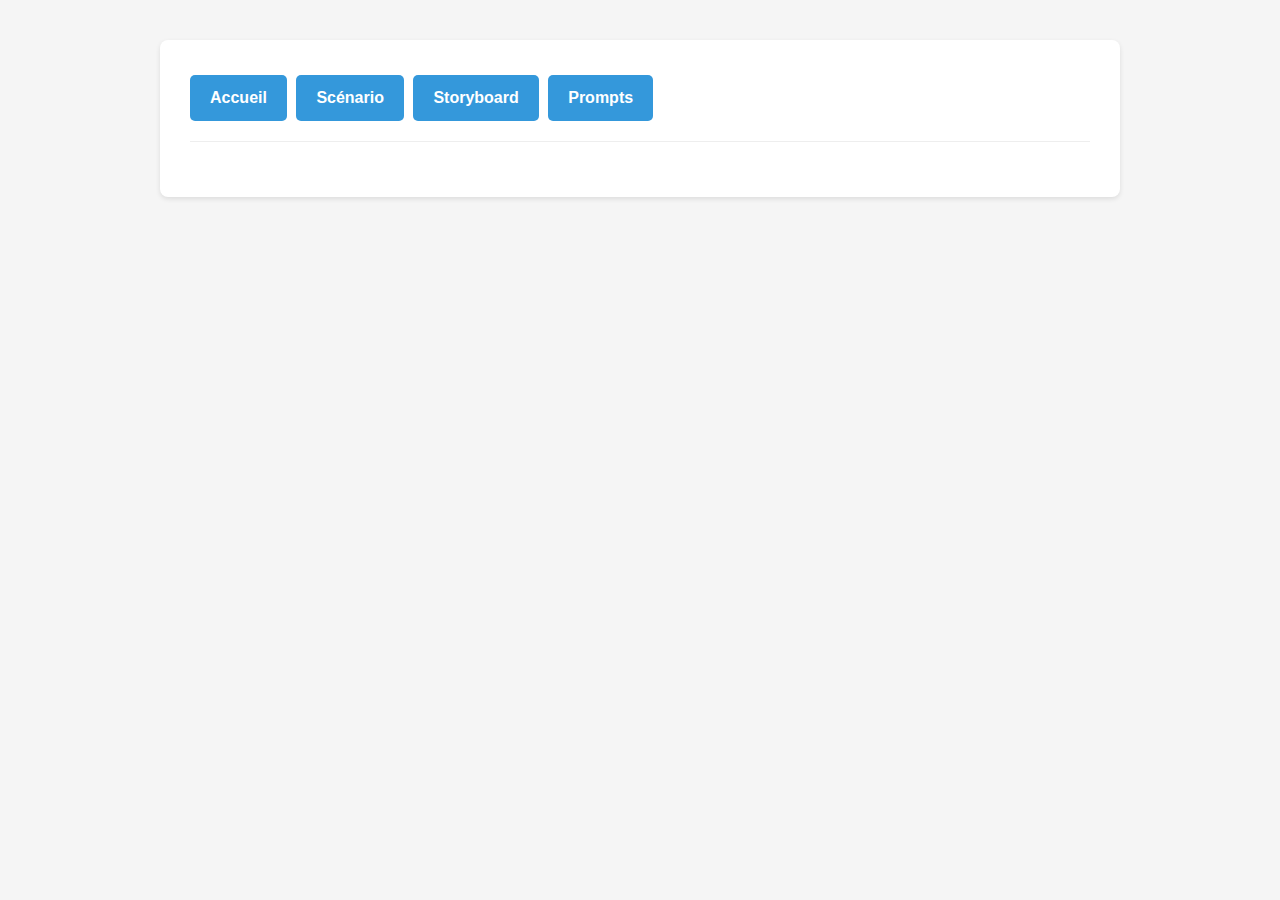
<file: index.html>
<!DOCTYPE html>
<html lang="fr">
<head>
    <meta charset="UTF-8">
    <meta http-equiv="Content-Security-Policy" content="default-src 'self'">
    <meta name="viewport" content="width=device-width, initial-scale=1.0">
    <title>BD Creator - Accueil</title>
    <link rel="stylesheet" href="./styles.css">
</head>
<body>
    <div class="container">
        <!-- Navigation sécurisée avec chemins relatifs -->
        <div class="navigation">
            <a href="./index.html" class="button active">Accueil</a>
            <a href="./scenario.html" class="button">Scénario</a>
            <a href="./storyboard.html" class="button">Storyboard</a>
            <a href="./prompts.html" class="button">Prompts</a>
        </div>
        <!-- ... reste du contenu ... -->
    </div>
    <!-- Scripts avec intégrité -->
    <script src="./bd_creator_session_manager.js" integrity="sha384-..."></script>
    <script src="./main.js" integrity="sha384-..."></script>
</body>
</html>
</file>
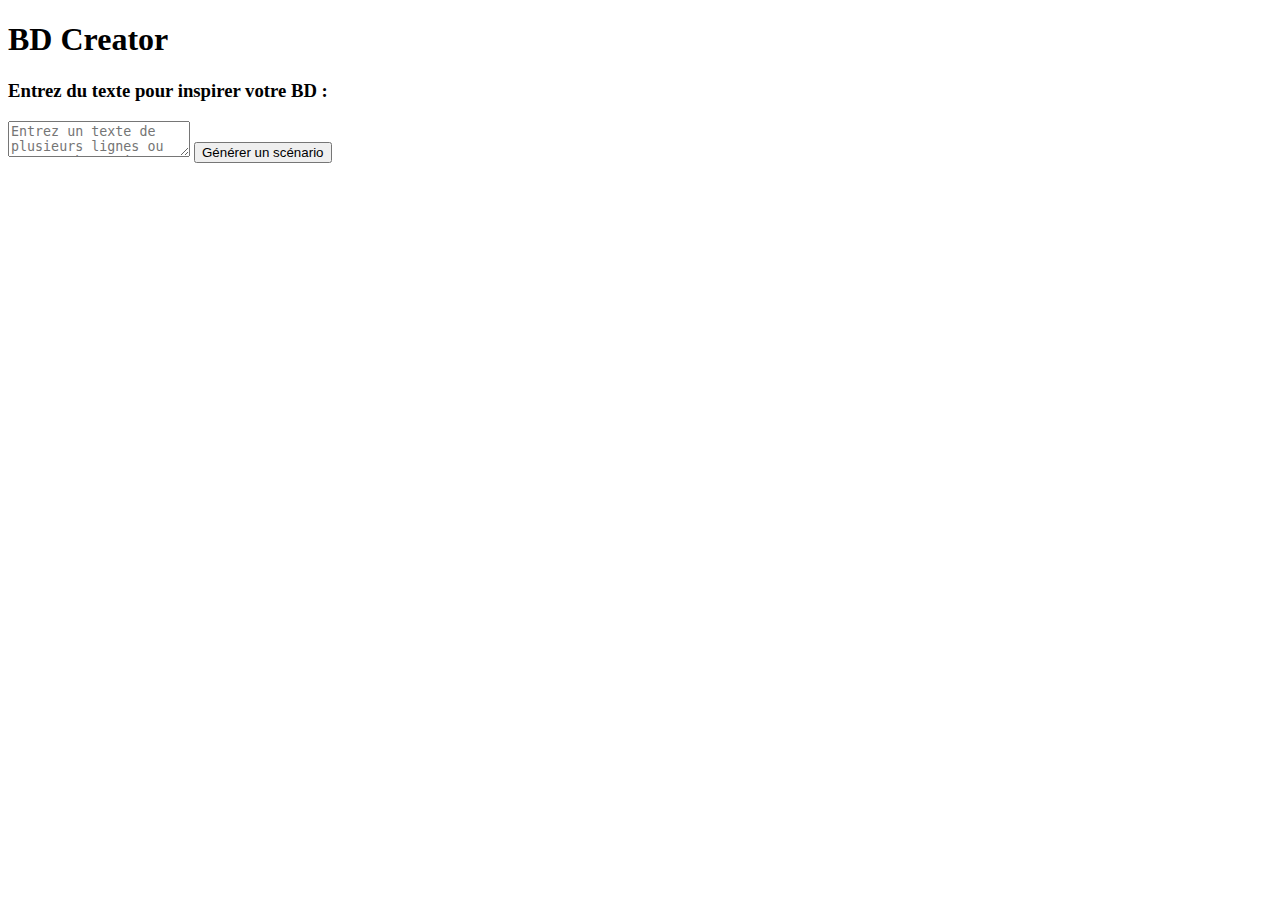
<file: called bare_minimum_index.html>
<!DOCTYPE html>
<html lang="fr">
<head>
    <meta charset="UTF-8">
    <meta name="viewport" content="width=device-width, initial-scale=1.0">
    <title>BD Creator</title>
</head>
<body>
    <div class="container">
        <h1>BD Creator</h1>
        <div class="feature">
            <h3>Entrez du texte pour inspirer votre BD :</h3>
            <textarea id="keywords" class="text-input-area" placeholder="Entrez un texte de plusieurs lignes ou paragraphes qui servira d'inspiration pour votre BD. Vous pouvez décrire un univers, des personnages, une situation ou une histoire complète. Notre IA analysera l'ensemble de votre texte pour créer un scénario détaillé."></textarea>
            <button id="generate-scenario-btn" class="button">Générer un scénario</button>
        </div>
    </div>

    <script>
     document.addEventListener('DOMContentLoaded', function() {
            // Ajouter un écouteur d'événements pour le bouton de génération de scénario
            const generateButton = document.getElementById('generate-scenario-btn');
            if (generateButton) {
                generateButton.addEventListener('click', function() {
                  alert("Button 'Générer un scénario' clicked!");
                });
              }
     });
    </script>
</body>
</html>
</file>
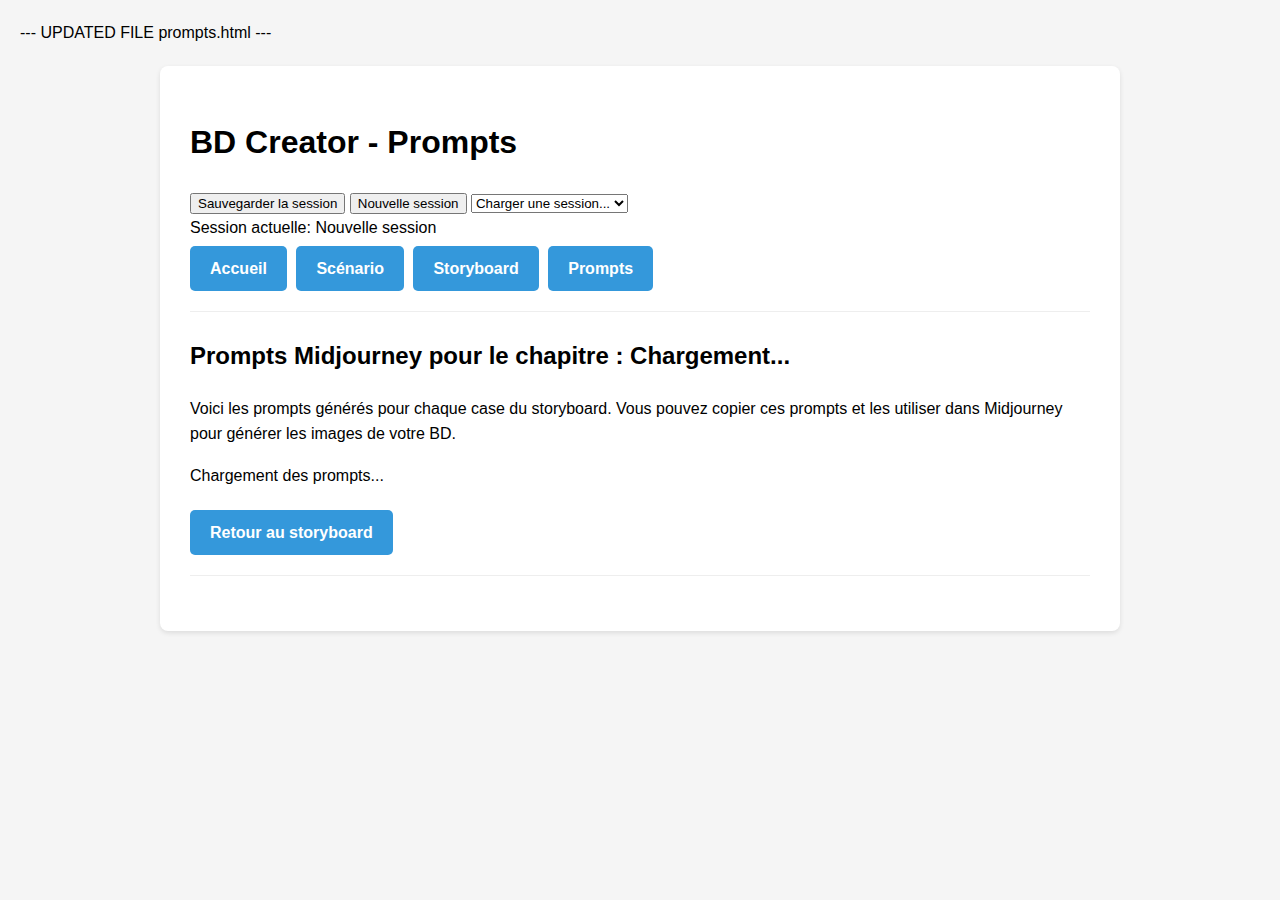
<file: code (1).html>
--- UPDATED FILE prompts.html ---
<!DOCTYPE html>
<html lang="fr">
<head>
    <meta charset="UTF-8">
    <meta name="viewport" content="width=device-width, initial-scale=1.0">
    <title>Prompts Midjourney - BD Creator</title>
    <link rel="stylesheet" href="styles.css">
</head>
<body>
    <div class="container">
        <h1>BD Creator - Prompts</h1>
        
        <!-- Contrôles de session -->
        <div class="session-controls">
            <div class="session-buttons">
                <button id="save-session-btn" class="session-button">Sauvegarder la session</button>
                <button id="new-session-btn" class="session-button">Nouvelle session</button>
                <select id="load-session-select" class="session-select">
                    <option value="">Charger une session...</option>
                </select>
            </div>
            <div id="session-info" class="session-info">
                Session actuelle: <span id="current-session-name">Nouvelle session</span>
            </div>
        </div>
        
        <div class="navigation">
            <a href="index.html" class="button">Accueil</a>
            <a href="scenario.html" class="button">Scénario</a>
            <a href="storyboard.html" class="button">Storyboard</a>
            <a href="prompts.html" class="button active">Prompts</a>
        </div>
        
        <div id="chapter-info">
            <h2 id="chapter-title">Prompts Midjourney pour le chapitre : <span id="chapter-name">Chargement...</span></h2>
        </div>
        
        <p>Voici les prompts générés pour chaque case du storyboard. Vous pouvez copier ces prompts et les utiliser dans Midjourney pour générer les images de votre BD.</p>
        
        <div id="prompts-container" class="prompts-container">
            <p>Chargement des prompts...</p>
        </div>
        
        <div class="navigation">
            <a href="storyboard.html" id="back-to-storyboard" class="button">Retour au storyboard</a>
        </div>
    </div>
    
    <!-- Inclure les scripts -->
    <script src="bd_creator_session_manager.js"></script>
    <script src="main.js"></script>
</body>
</html>
</file>
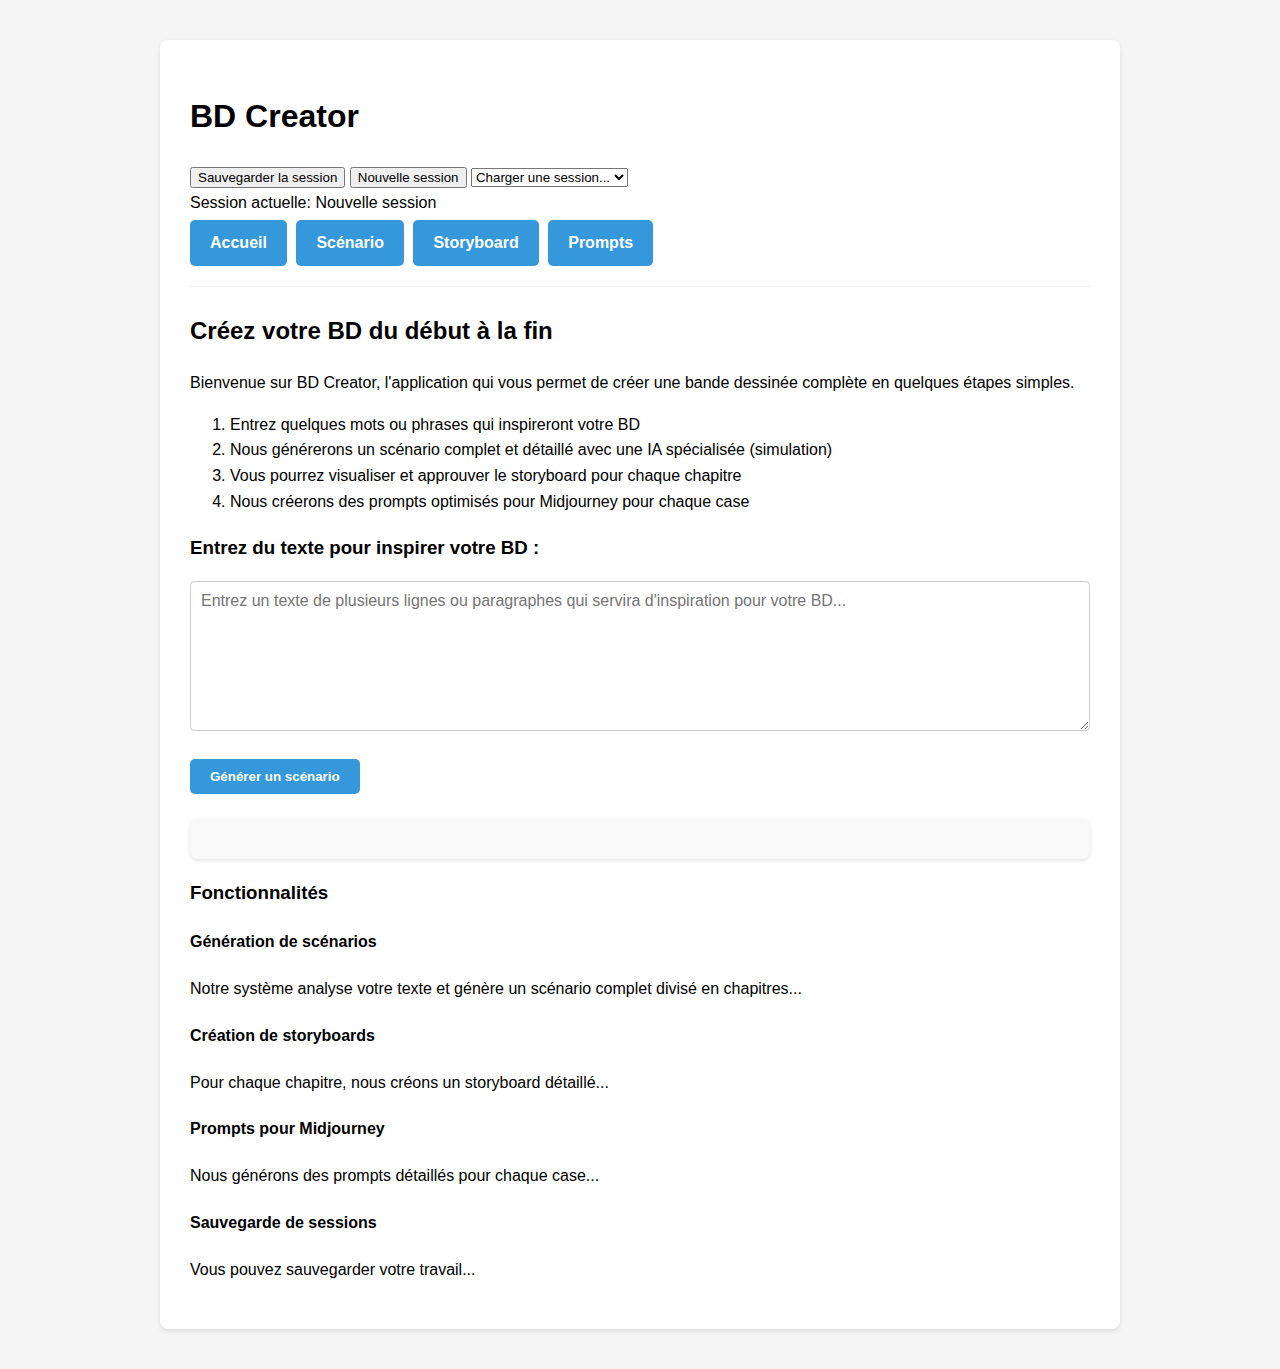
<file: code (10).html>
<!DOCTYPE html>
<html lang="fr">
<head>
    <meta charset="UTF-8">
    <meta name="viewport" content="width=device-width, initial-scale=1.0">
    <title>BD Creator</title>
    <link rel="stylesheet" href="styles.css">
    <style>
        /* Styles pour le textarea */
        .text-input-area { width: 100%; min-height: 150px; padding: 10px; margin-bottom: 15px; border: 1px solid #ccc; border-radius: 4px; font-family: inherit; font-size: 1em; resize: vertical; box-sizing: border-box; }
        /* Styles pour l'affichage du scénario */
        .scenario-container { margin-top: 20px; padding: 20px; background-color: #f9f9f9; border-radius: 8px; box-shadow: 0 2px 4px rgba(0,0,0,0.1); }
        .scenario-header { margin-bottom: 20px; border-bottom: 1px solid #ddd; padding-bottom: 10px; }
        .scenario-theme { font-style: italic; color: #555; }
        .scenario-section { margin-bottom: 20px; }
        .personnages-list { list-style: none; padding: 0; }
        .personnage-item { margin-bottom: 10px; padding: 10px; background-color: #fff; border-radius: 4px; border: 1px solid #eee; }
        .chapitres-accordion .chapitre-item { margin-bottom: 5px; border: 1px solid #ddd; border-radius: 4px; overflow: hidden; }
        .chapitre-header { background-color: #eee; padding: 10px 15px; cursor: pointer; border-bottom: 1px solid #ddd; font-weight: bold; }
        .chapitre-header:hover { background-color: #e0e0e0; }
        .chapitre-header.active { background-color: #d8d8d8; }
        .chapitre-content { padding: 15px; background-color: #fdfdfd; border-top: none; display: none; /* Caché par défaut */ }
        .chapitre-resume { margin-bottom: 10px; font-style: italic; }
        .pages-count { font-weight: bold; margin-bottom: 10px; color: #333; }
        .error-message { color: #e74c3c; font-weight: bold; background-color: #fadbd8; border: 1px solid #e74c3c; padding: 10px; border-radius: 4px; margin-top: 15px;}
        #loading-indicator p { margin: 0; color: #555; font-style: italic;}
        /* Styles pour la pagination (si utilisés dans d'autres pages) */
        .pagination-container { margin: 20px 0; text-align: center; }
        .pagination-button { padding: 8px 15px; margin: 0 5px; cursor: pointer; background-color: #3498db; color: white; border: none; border-radius: 4px; }
        .pagination-button:disabled { background-color: #bdc3c7; cursor: default; }
        .page-indicator { margin: 0 15px; font-weight: bold; }
        /* Styles pour Storyboard/Prompts (si utilisés) */
        .panels-container { display: grid; grid-template-columns: repeat(auto-fit, minmax(250px, 1fr)); gap: 15px; margin-top: 15px; }
        .panel { border: 1px solid #ddd; border-radius: 4px; padding: 15px; background-color: #fff; }
        .panel h5 { margin-top: 0; color: #2980b9; border-bottom: 1px solid #eee; padding-bottom: 5px;}
        .panel-description, .dialogue, .personnages-case, .prompt { margin-bottom: 10px; }
        .prompt-textarea { width: 100%; min-height: 80px; font-family: monospace; font-size: 0.9em; padding: 8px; border: 1px solid #ccc; border-radius: 3px; box-sizing: border-box; resize: vertical; }
        .copy-button { display: block; margin-top: 5px; padding: 5px 10px; font-size: 0.9em; cursor: pointer; background-color: #27ae60; color: white; border: none; border-radius: 3px; }
        .copy-button:hover { background-color: #229954; }

    </style>
</head>
<body>
    <div class="container">
        <h1>BD Creator</h1>

        <!-- Contrôles de session -->
        <div class="session-controls">
            <div class="session-buttons">
                <button id="save-session-btn" class="session-button">Sauvegarder la session</button>
                <button id="new-session-btn" class="session-button">Nouvelle session</button>
                <select id="load-session-select" class="session-select">
                    <option value="">Charger une session...</option>
                </select>
            </div>
            <div id="session-info" class="session-info">
                Session actuelle: <span id="current-session-name">Nouvelle session</span>
            </div>
        </div>

        <div class="navigation">
            <a href="index.html" class="button active">Accueil</a>
            <a href="scenario.html" class="button">Scénario</a>
            <a href="storyboard.html" class="button">Storyboard</a>
            <a href="prompts.html" class="button">Prompts</a>
        </div>

        <h2>Créez votre BD du début à la fin</h2>

        <p>Bienvenue sur BD Creator, l'application qui vous permet de créer une bande dessinée complète en quelques étapes simples.</p>

        <ol class="steps">
            <li>Entrez quelques mots ou phrases qui inspireront votre BD</li>
            <li>Nous générerons un scénario complet et détaillé avec une IA spécialisée (simulation)</li>
            <li>Vous pourrez visualiser et approuver le storyboard pour chaque chapitre</li>
            <li>Nous créerons des prompts optimisés pour Midjourney pour chaque case</li>
        </ol>

        <div class="feature">
            <h3>Entrez du texte pour inspirer votre BD :</h3>
            <textarea id="keywords" class="text-input-area" placeholder="Entrez un texte de plusieurs lignes ou paragraphes qui servira d'inspiration pour votre BD..."></textarea>
            <button id="generate-scenario-btn" class="button">Générer un scénario</button>
            <!-- L'indicateur de chargement sera inséré ici par JS -->
            <div id="scenario-display-container" class="scenario-container" style="margin-top: 20px;">
                <!-- Le scénario sera injecté ici -->
            </div>
        </div>

        <div class="feature">
            <h3>Fonctionnalités</h3>
             <div class="feature"><h4>Génération de scénarios</h4><p>Notre système analyse votre texte et génère un scénario complet divisé en chapitres...</p></div>
            <div class="feature"><h4>Création de storyboards</h4><p>Pour chaque chapitre, nous créons un storyboard détaillé...</p></div>
            <div class="feature"><h4>Prompts pour Midjourney</h4><p>Nous générons des prompts détaillés pour chaque case...</p></div>
            <div class="feature"><h4>Sauvegarde de sessions</h4><p>Vous pouvez sauvegarder votre travail...</p></div>
        </div>
    </div>

    <!-- Inclure les scripts à la fin du body DANS LE BON ORDRE -->
    <script src="bd_creator_session_manager.js"></script>
    <script src="scenario_detaille.js"></script>
    <script src="storyboard_detaille.js"></script>
    <script src="prompts_detailles.js"></script>
    <script src="main.js"></script>

</body>
</html>
</file>
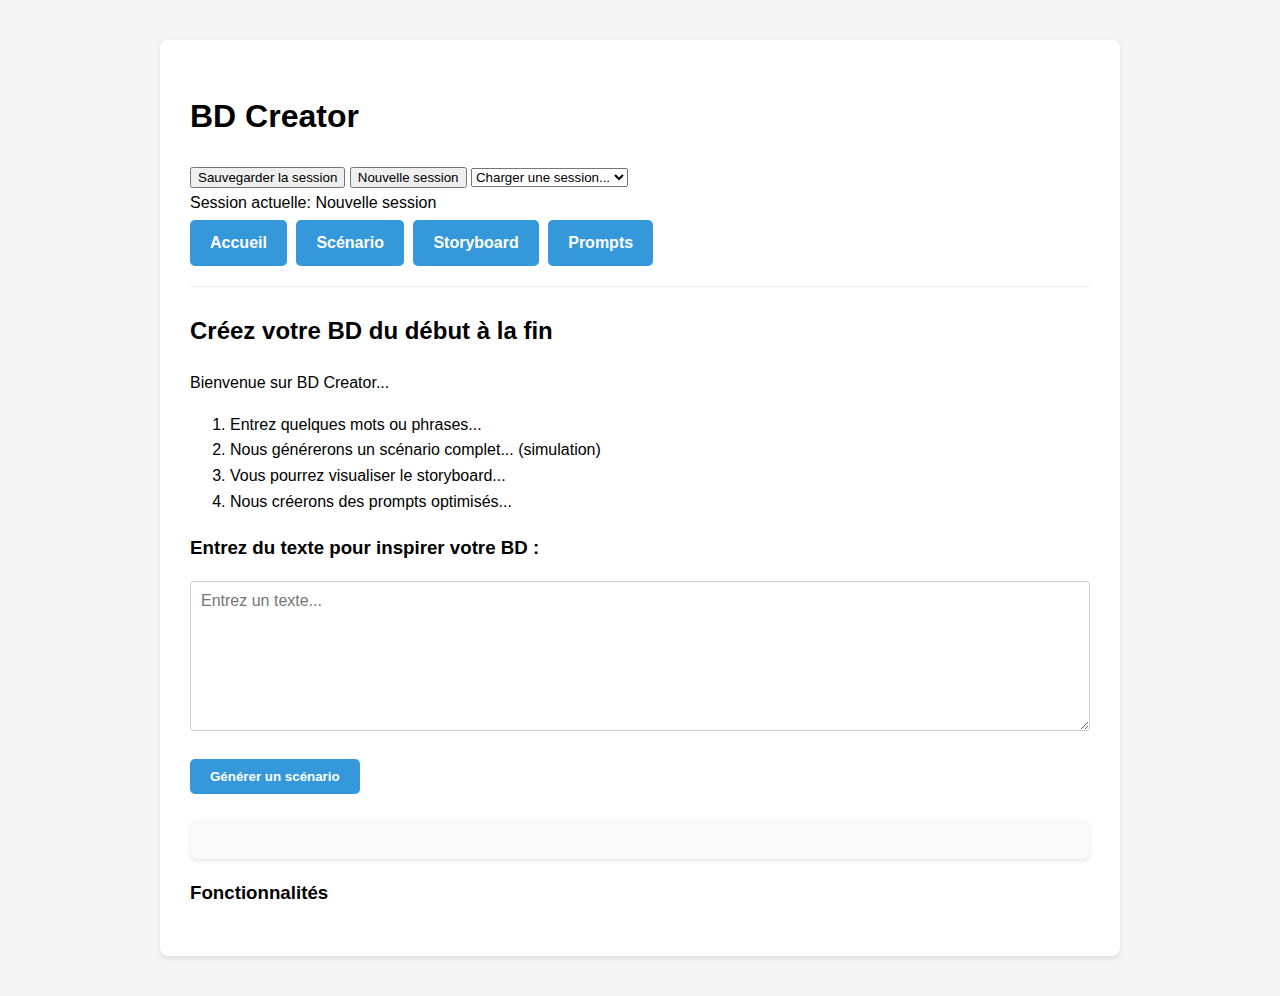
<file: code (11).html>
<!DOCTYPE html>
<html lang="fr">
<head>
    <meta charset="UTF-8">
    <meta name="viewport" content="width=device-width, initial-scale=1.0">
    <title>BD Creator - Accueil</title>
    <link rel="stylesheet" href="styles.css">
    <style>
        /* Styles pour le textarea */
        .text-input-area { width: 100%; min-height: 150px; padding: 10px; margin-bottom: 15px; border: 1px solid #ccc; border-radius: 4px; font-family: inherit; font-size: 1em; resize: vertical; box-sizing: border-box; }
        /* Styles pour l'affichage du scénario */
        .scenario-container { margin-top: 20px; padding: 20px; background-color: #f9f9f9; border-radius: 8px; box-shadow: 0 2px 4px rgba(0,0,0,0.1); }
        .scenario-header { margin-bottom: 20px; border-bottom: 1px solid #ddd; padding-bottom: 10px; }
        .scenario-theme { font-style: italic; color: #555; }
        .scenario-section { margin-bottom: 20px; }
        .personnages-list { list-style: none; padding: 0; }
        .personnage-item { margin-bottom: 10px; padding: 10px; background-color: #fff; border-radius: 4px; border: 1px solid #eee; }
        .chapitres-accordion .chapitre-item { margin-bottom: 5px; border: 1px solid #ddd; border-radius: 4px; overflow: hidden; }
        .chapitre-header { background-color: #eee; padding: 10px 15px; cursor: pointer; border-bottom: 1px solid #ddd; font-weight: bold; }
        .chapitre-header:hover { background-color: #e0e0e0; }
        .chapitre-header.active { background-color: #d8d8d8; }
        .chapitre-content { padding: 15px; background-color: #fdfdfd; border-top: none; display: none; /* Caché par défaut */ }
        .chapitre-resume { margin-bottom: 10px; font-style: italic; }
        .pages-count { font-weight: bold; margin-bottom: 10px; color: #333; }
        .error-message { color: #e74c3c; font-weight: bold; background-color: #fadbd8; border: 1px solid #e74c3c; padding: 10px; border-radius: 4px; margin-top: 15px;}
        #loading-indicator p { margin: 0; color: #555; font-style: italic;}
    </style>
</head>
<body>
    <div class="container">
        <h1>BD Creator</h1>
        <!-- Contrôles de session -->
        <div class="session-controls">
            <div class="session-buttons">
                <button id="save-session-btn" class="session-button">Sauvegarder la session</button>
                <button id="new-session-btn" class="session-button">Nouvelle session</button>
                <select id="load-session-select" class="session-select"><option value="">Charger une session...</option></select>
            </div>
            <div id="session-info" class="session-info">Session actuelle: <span id="current-session-name">Nouvelle session</span></div>
        </div>
        <!-- Navigation -->
        <div class="navigation">
            <a href="index.html" class="button active">Accueil</a>
            <a href="scenario.html" class="button">Scénario</a>
            <a href="storyboard.html" class="button">Storyboard</a>
            <a href="prompts.html" class="button">Prompts</a>
        </div>
        <h2>Créez votre BD du début à la fin</h2>
        <p>Bienvenue sur BD Creator...</p>
        <ol class="steps">
            <li>Entrez quelques mots ou phrases...</li>
            <li>Nous générerons un scénario complet... (simulation)</li>
            <li>Vous pourrez visualiser le storyboard...</li>
            <li>Nous créerons des prompts optimisés...</li>
        </ol>
        <!-- Génération -->
        <div class="feature">
            <h3>Entrez du texte pour inspirer votre BD :</h3>
            <textarea id="keywords" class="text-input-area" placeholder="Entrez un texte..."></textarea>
            <button id="generate-scenario-btn" class="button">Générer un scénario</button>
            <div id="scenario-display-container" class="scenario-container" style="margin-top: 20px;"></div>
        </div>
        <!-- Fonctionnalités -->
        <div class="feature"><h3>Fonctionnalités</h3> <!-- ... descriptions ... --></div>
    </div>

    <!-- Scripts à la fin -->
    <script src="bd_creator_session_manager.js"></script>
    <script src="scenario_detaille.js"></script>
    <script src="storyboard_detaille.js"></script>
    <script src="prompts_detailles.js"></script>
    <script src="main.js"></script>
</body>
</html>
</file>
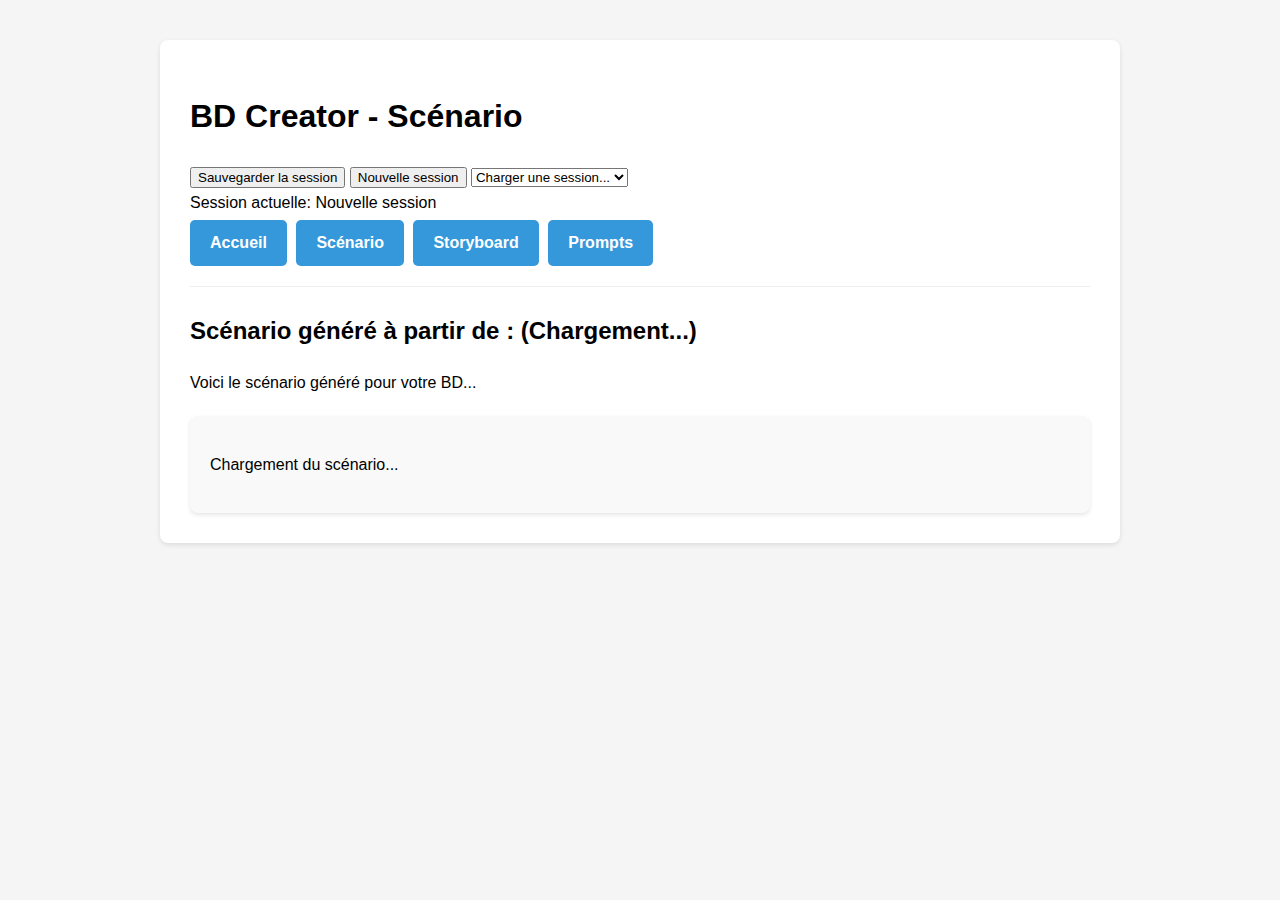
<file: code (12).html>
<!DOCTYPE html>
<html lang="fr">
<head>
    <meta charset="UTF-8">
    <meta name="viewport" content="width=device-width, initial-scale=1.0">
    <title>Scénario - BD Creator</title>
    <link rel="stylesheet" href="styles.css">
    <style> /* Styles copiés depuis index.html pour cohérence */
        .scenario-container { margin-top: 20px; padding: 20px; background-color: #f9f9f9; border-radius: 8px; box-shadow: 0 2px 4px rgba(0,0,0,0.1); } .scenario-header { margin-bottom: 20px; border-bottom: 1px solid #ddd; padding-bottom: 10px; } .scenario-theme { font-style: italic; color: #555; } .scenario-section { margin-bottom: 20px; } .personnages-list { list-style: none; padding: 0; } .personnage-item { margin-bottom: 10px; padding: 10px; background-color: #fff; border-radius: 4px; border: 1px solid #eee; } .chapitres-accordion .chapitre-item { margin-bottom: 5px; border: 1px solid #ddd; border-radius: 4px; overflow: hidden; } .chapitre-header { background-color: #eee; padding: 10px 15px; cursor: pointer; border-bottom: 1px solid #ddd; font-weight: bold; } .chapitre-header:hover { background-color: #e0e0e0; } .chapitre-header.active { background-color: #d8d8d8; } .chapitre-content { padding: 15px; background-color: #fdfdfd; border-top: none; display: none; } .chapitre-resume { margin-bottom: 10px; font-style: italic; } .pages-count { font-weight: bold; margin-bottom: 10px; color: #333; } .error-message { color: #e74c3c; font-weight: bold; background-color: #fadbd8; border: 1px solid #e74c3c; padding: 10px; border-radius: 4px; margin-top: 15px;}
    </style>
</head>
<body>
    <div class="container">
        <h1>BD Creator - Scénario</h1>
         <!-- Contrôles de session -->
         <div class="session-controls">
            <div class="session-buttons">
                <button id="save-session-btn" class="session-button">Sauvegarder la session</button>
                <button id="new-session-btn" class="session-button">Nouvelle session</button>
                <select id="load-session-select" class="session-select"><option value="">Charger une session...</option></select>
            </div>
            <div id="session-info" class="session-info">Session actuelle: <span id="current-session-name">Nouvelle session</span></div>
        </div>
        <!-- Navigation -->
        <div class="navigation">
            <a href="index.html" class="button">Accueil</a>
            <a href="scenario.html" class="button active">Scénario</a>
            <a href="storyboard.html" class="button">Storyboard</a>
            <a href="prompts.html" class="button">Prompts</a>
        </div>

        <h2>Scénario généré à partir de : <span id="keywords-display">(Chargement...)</span></h2>
        <p>Voici le scénario généré pour votre BD...</p>

        <div id="scenario-container" class="scenario-container">
            <p>Chargement du scénario...</p>
        </div>
    </div>

    <!-- Scripts à la fin -->
    <script src="bd_creator_session_manager.js"></script>
    <script src="scenario_detaille.js"></script>
    <script src="storyboard_detaille.js"></script>
    <script src="prompts_detailles.js"></script>
    <script src="main.js"></script>
</body>
</html>
</file>
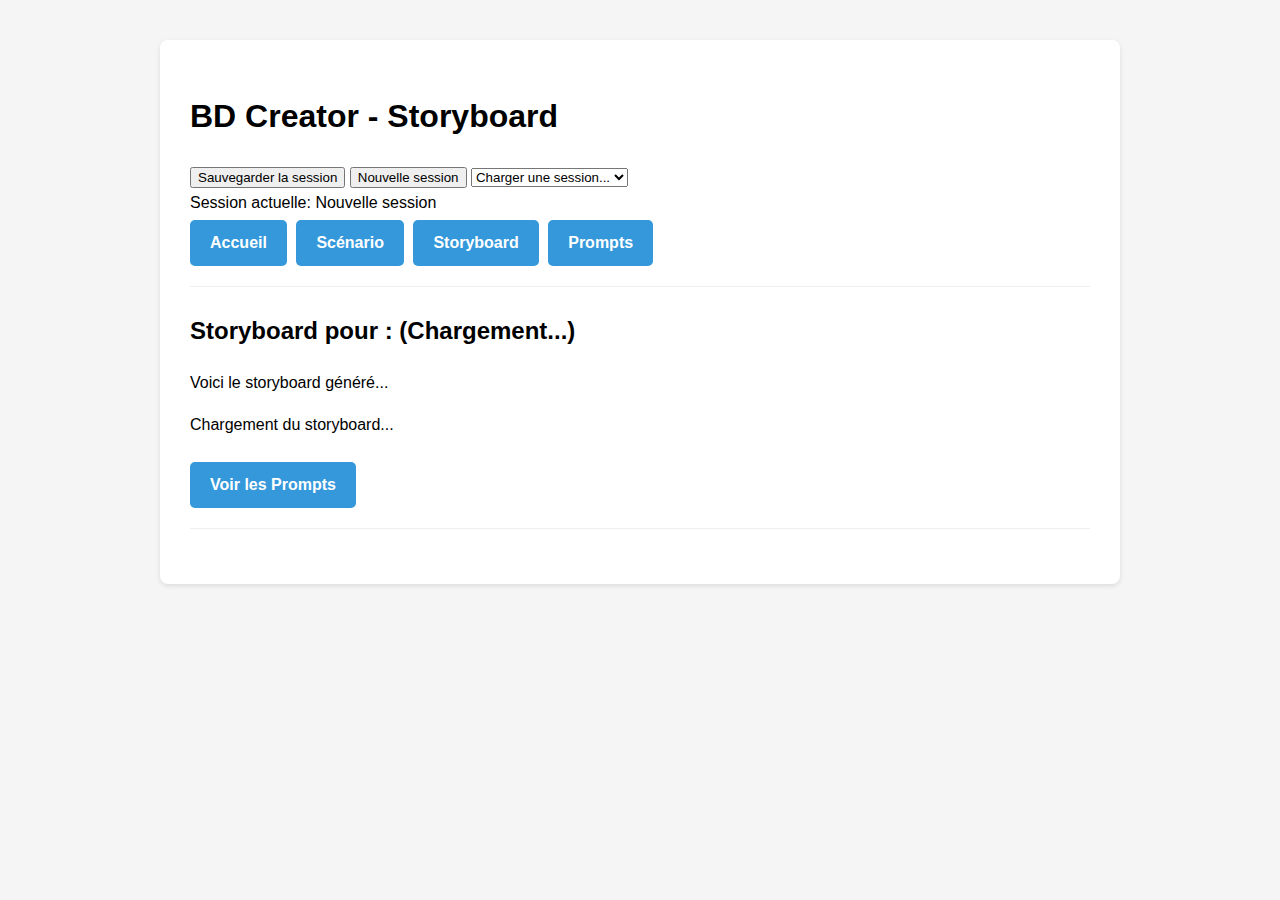
<file: code (13).html>
<!DOCTYPE html>
<html lang="fr">
<head>
    <meta charset="UTF-8">
    <meta name="viewport" content="width=device-width, initial-scale=1.0">
    <title>Storyboard - BD Creator</title>
    <link rel="stylesheet" href="styles.css">
     <style> /* Styles copiés pour cohérence */
        .pagination-container { margin: 20px 0; text-align: center; } .pagination-button { padding: 8px 15px; margin: 0 5px; cursor: pointer; background-color: #3498db; color: white; border: none; border-radius: 4px; } .pagination-button:disabled { background-color: #bdc3c7; cursor: default; } .page-indicator { margin: 0 15px; font-weight: bold; } .panels-container { display: grid; grid-template-columns: repeat(auto-fit, minmax(250px, 1fr)); gap: 15px; margin-top: 15px; } .panel { border: 1px solid #ddd; border-radius: 4px; padding: 15px; background-color: #fff; } .panel h5 { margin-top: 0; color: #2980b9; border-bottom: 1px solid #eee; padding-bottom: 5px;} .panel-description, .dialogue, .personnages-case { margin-bottom: 10px; } .error-message { color: #e74c3c; font-weight: bold; background-color: #fadbd8; border: 1px solid #e74c3c; padding: 10px; border-radius: 4px; margin-top: 15px;}
        /* Style spécifique storyboard */
        .storyboard-chapter-section { margin-bottom: 30px; border-top: 2px solid #ccc; padding-top: 20px; }
        .storyboard-page { margin-left: 20px; margin-bottom: 15px; border-left: 3px solid #eee; padding-left: 15px; }
     </style>
</head>
<body>
    <div class="container">
        <h1>BD Creator - Storyboard</h1>
         <!-- Contrôles de session -->
         <div class="session-controls">
            <div class="session-buttons">
                <button id="save-session-btn" class="session-button">Sauvegarder la session</button>
                <button id="new-session-btn" class="session-button">Nouvelle session</button>
                <select id="load-session-select" class="session-select"><option value="">Charger une session...</option></select>
            </div>
            <div id="session-info" class="session-info">Session actuelle: <span id="current-session-name">Nouvelle session</span></div>
        </div>
        <!-- Navigation -->
        <div class="navigation">
            <a href="index.html" class="button">Accueil</a>
            <a href="scenario.html" class="button">Scénario</a>
            <a href="storyboard.html" class="button active">Storyboard</a>
            <a href="prompts.html" class="button">Prompts</a>
        </div>

        <h2>Storyboard pour : <span id="chapter-title">(Chargement...)</span></h2>
        <p>Voici le storyboard généré...</p>

        <div id="storyboard-container" class="storyboard-container">
            <p>Chargement du storyboard...</p>
        </div>

        <div class="navigation" style="margin-top: 20px;">
             <a href="prompts.html" class="button" id="generate-prompts-link">Voir les Prompts</a>
        </div>
    </div>

    <!-- Scripts à la fin -->
    <script src="bd_creator_session_manager.js"></script>
    <script src="scenario_detaille.js"></script>
    <script src="storyboard_detaille.js"></script>
    <script src="prompts_detailles.js"></script>
    <script src="main.js"></script>
</body>
</html>
</file>
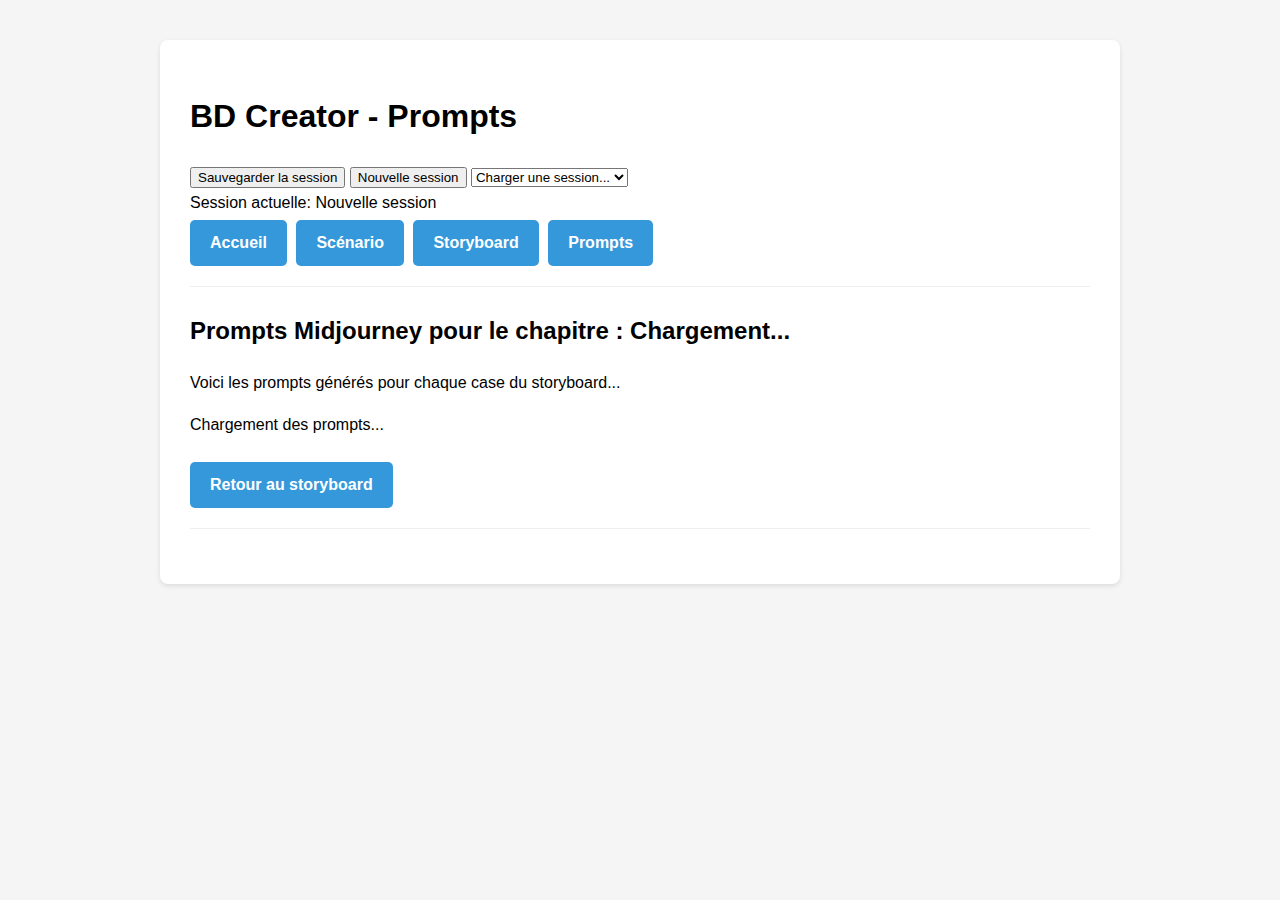
<file: code (14).html>
<!DOCTYPE html>
<html lang="fr">
<head>
    <meta charset="UTF-8">
    <meta name="viewport" content="width=device-width, initial-scale=1.0">
    <title>Prompts Midjourney - BD Creator</title>
    <link rel="stylesheet" href="styles.css">
     <style> /* Styles copiés pour cohérence */
         .pagination-container { margin: 20px 0; text-align: center; } .pagination-button { padding: 8px 15px; margin: 0 5px; cursor: pointer; background-color: #3498db; color: white; border: none; border-radius: 4px; } .pagination-button:disabled { background-color: #bdc3c7; cursor: default; } .page-indicator { margin: 0 15px; font-weight: bold; } .panels-container { display: grid; grid-template-columns: repeat(auto-fit, minmax(280px, 1fr)); gap: 15px; margin-top: 15px; } .panel { border: 1px solid #ddd; border-radius: 4px; padding: 15px; background-color: #fff; } .panel h5 { margin-top: 0; color: #2980b9; border-bottom: 1px solid #eee; padding-bottom: 5px;} .prompt { margin-bottom: 10px; } .prompt-textarea { width: 100%; min-height: 100px; font-family: monospace; font-size: 0.9em; padding: 8px; border: 1px solid #ccc; border-radius: 3px; box-sizing: border-box; resize: vertical; background-color: #f8f9fa; } .copy-button { display: block; margin-top: 5px; padding: 5px 10px; font-size: 0.9em; cursor: pointer; background-color: #27ae60; color: white; border: none; border-radius: 3px; } .copy-button:hover { background-color: #229954; } .error-message { color: #e74c3c; font-weight: bold; background-color: #fadbd8; border: 1px solid #e74c3c; padding: 10px; border-radius: 4px; margin-top: 15px;}
     </style>
</head>
<body>
    <div class="container">
        <h1>BD Creator - Prompts</h1>
         <!-- Contrôles de session -->
         <div class="session-controls">
            <div class="session-buttons">
                <button id="save-session-btn" class="session-button">Sauvegarder la session</button>
                <button id="new-session-btn" class="session-button">Nouvelle session</button>
                <select id="load-session-select" class="session-select"><option value="">Charger une session...</option></select>
            </div>
            <div id="session-info" class="session-info">Session actuelle: <span id="current-session-name">Nouvelle session</span></div>
        </div>
        <!-- Navigation -->
        <div class="navigation">
            <a href="index.html" class="button">Accueil</a>
            <a href="scenario.html" class="button">Scénario</a>
            <a href="storyboard.html" class="button">Storyboard</a>
            <a href="prompts.html" class="button active">Prompts</a>
        </div>

        <div id="chapter-info">
            <h2>Prompts Midjourney pour le chapitre : <span id="chapter-name">Chargement...</span></h2>
        </div>

        <p>Voici les prompts générés pour chaque case du storyboard...</p>

        <div id="prompts-container" class="prompts-container">
            <p>Chargement des prompts...</p>
            <!-- La pagination et les prompts seront injectés ici -->
        </div>

        <div class="navigation" style="margin-top: 20px;">
            <a href="storyboard.html" id="back-to-storyboard" class="button">Retour au storyboard</a>
        </div>
    </div>

    <!-- Scripts à la fin -->
    <script src="bd_creator_session_manager.js"></script>
    <script src="scenario_detaille.js"></script> <!-- Probablement pas nécessaire ici -->
    <script src="storyboard_detaille.js"></script> <!-- Probablement pas nécessaire ici -->
    <script src="prompts_detailles.js"></script> <!-- Important -->
    <script src="main.js"></script>
</body>
</html>
</file>
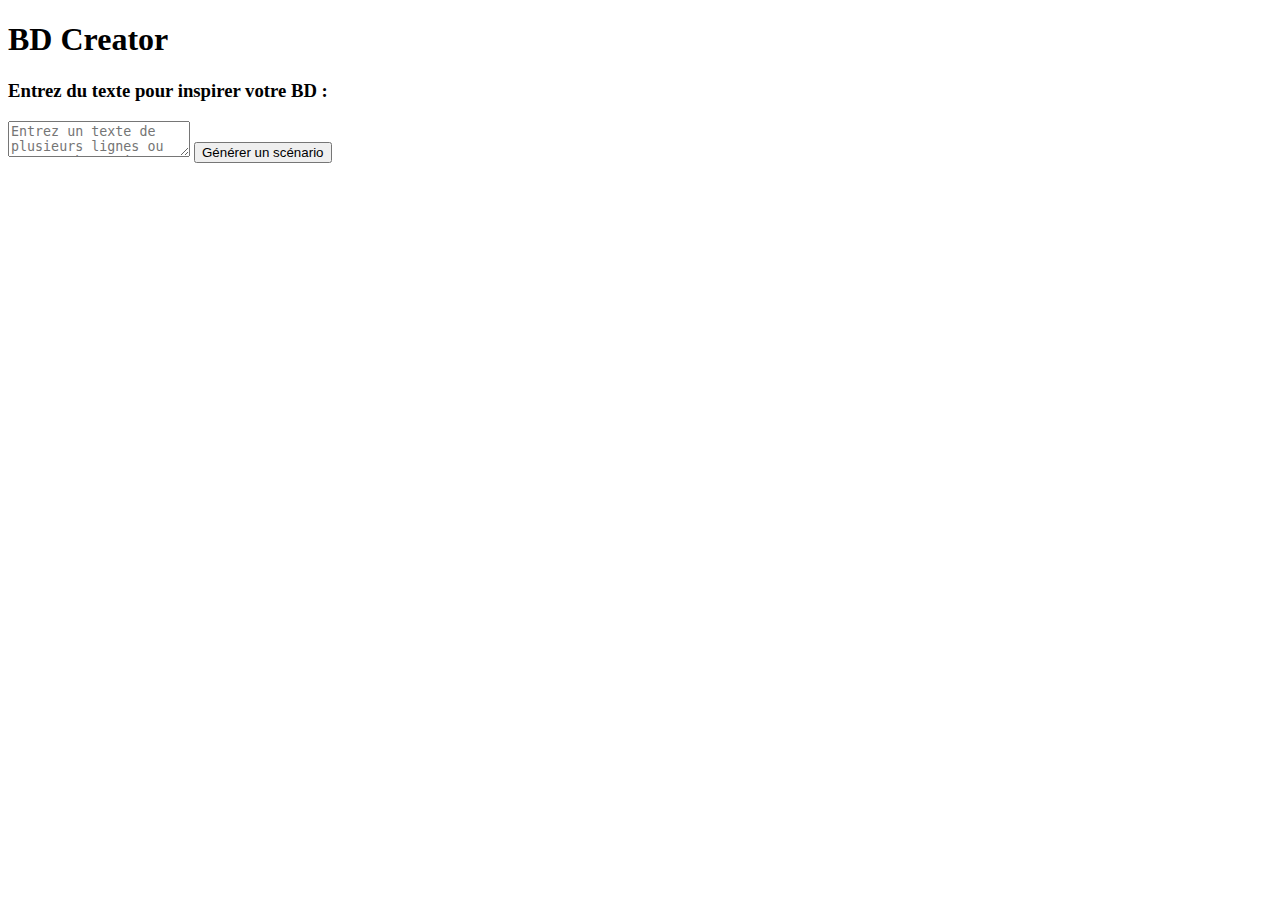
<file: code (2).html>
<!DOCTYPE html>
<html lang="fr">
<head>
    <meta charset="UTF-8">
    <meta name="viewport" content="width=device-width, initial-scale=1.0">
    <title>BD Creator</title>
</head>
<body>
    <div class="container">
        <h1>BD Creator</h1>
        <div class="feature">
            <h3>Entrez du texte pour inspirer votre BD :</h3>
            <textarea id="keywords" class="text-input-area" placeholder="Entrez un texte de plusieurs lignes ou paragraphes qui servira d'inspiration pour votre BD. Vous pouvez décrire un univers, des personnages, une situation ou une histoire complète. Notre IA analysera l'ensemble de votre texte pour créer un scénario détaillé."></textarea>
            <button id="generate-scenario-btn" class="button">Générer un scénario</button>
        </div>
    </div>

    <script>
     document.addEventListener('DOMContentLoaded', function() {
            // Ajouter un écouteur d'événements pour le bouton de génération de scénario
            const generateButton = document.getElementById('generate-scenario-btn');
            if (generateButton) {
                generateButton.addEventListener('click', function() {
                  alert("Button 'Générer un scénario' clicked!");
                });
              }
     });
    </script>
</body>
</html>
</file>
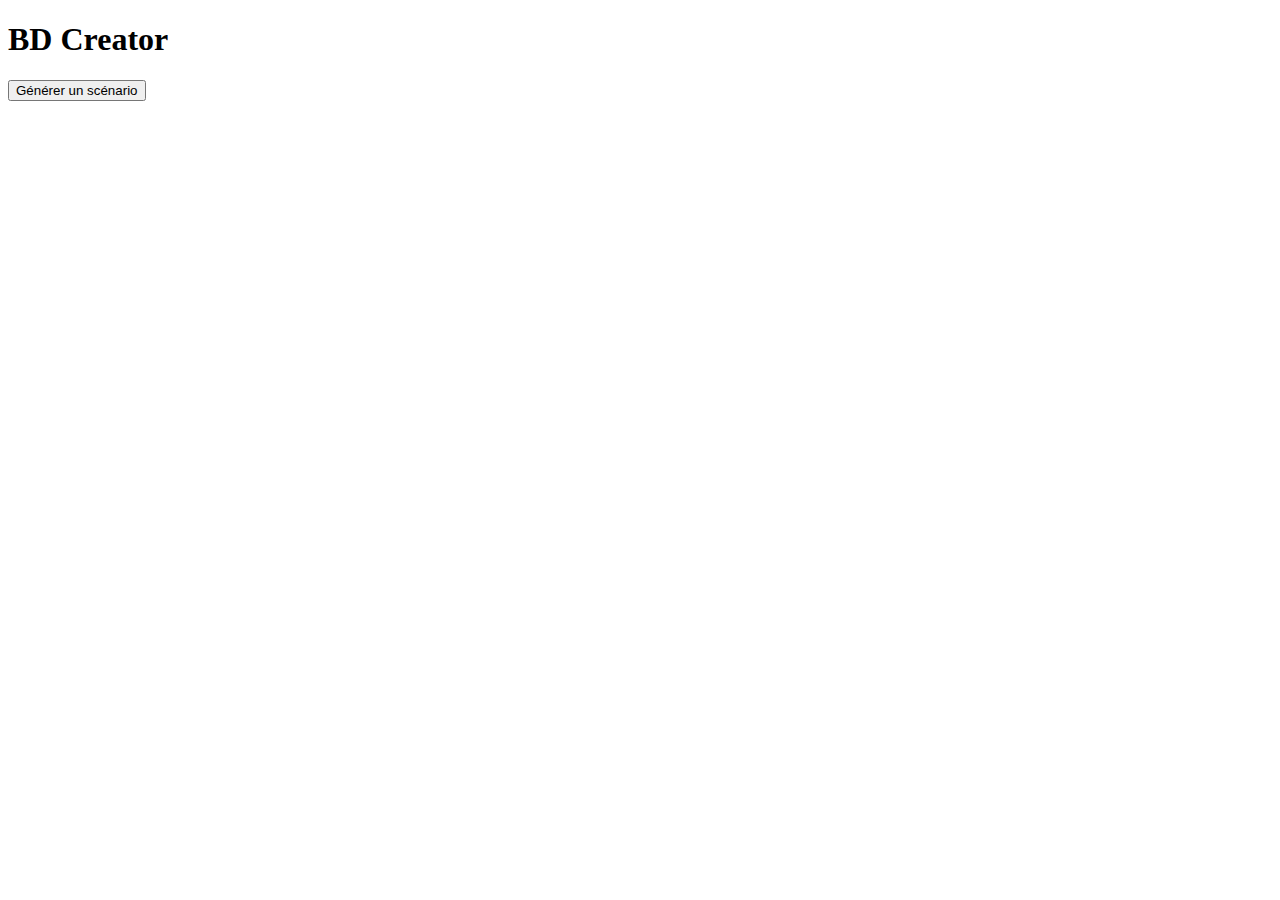
<file: code (4).html>
<!DOCTYPE html>
<html lang="fr">
<head>
    <meta charset="UTF-8">
    <title>Minimal BD Creator</title>
</head>
<body>
    <h1>BD Creator</h1>
    <button id="generate-scenario-btn">Générer un scénario</button>

    <script>
        const generateButton = document.getElementById('generate-scenario-btn');
        if (generateButton) {
            generateButton.addEventListener('click', function() {
                alert("Button clicked!");
            });
        } else {
            alert("Button not found!");
        }
    </script>
</body>
</html>
</file>
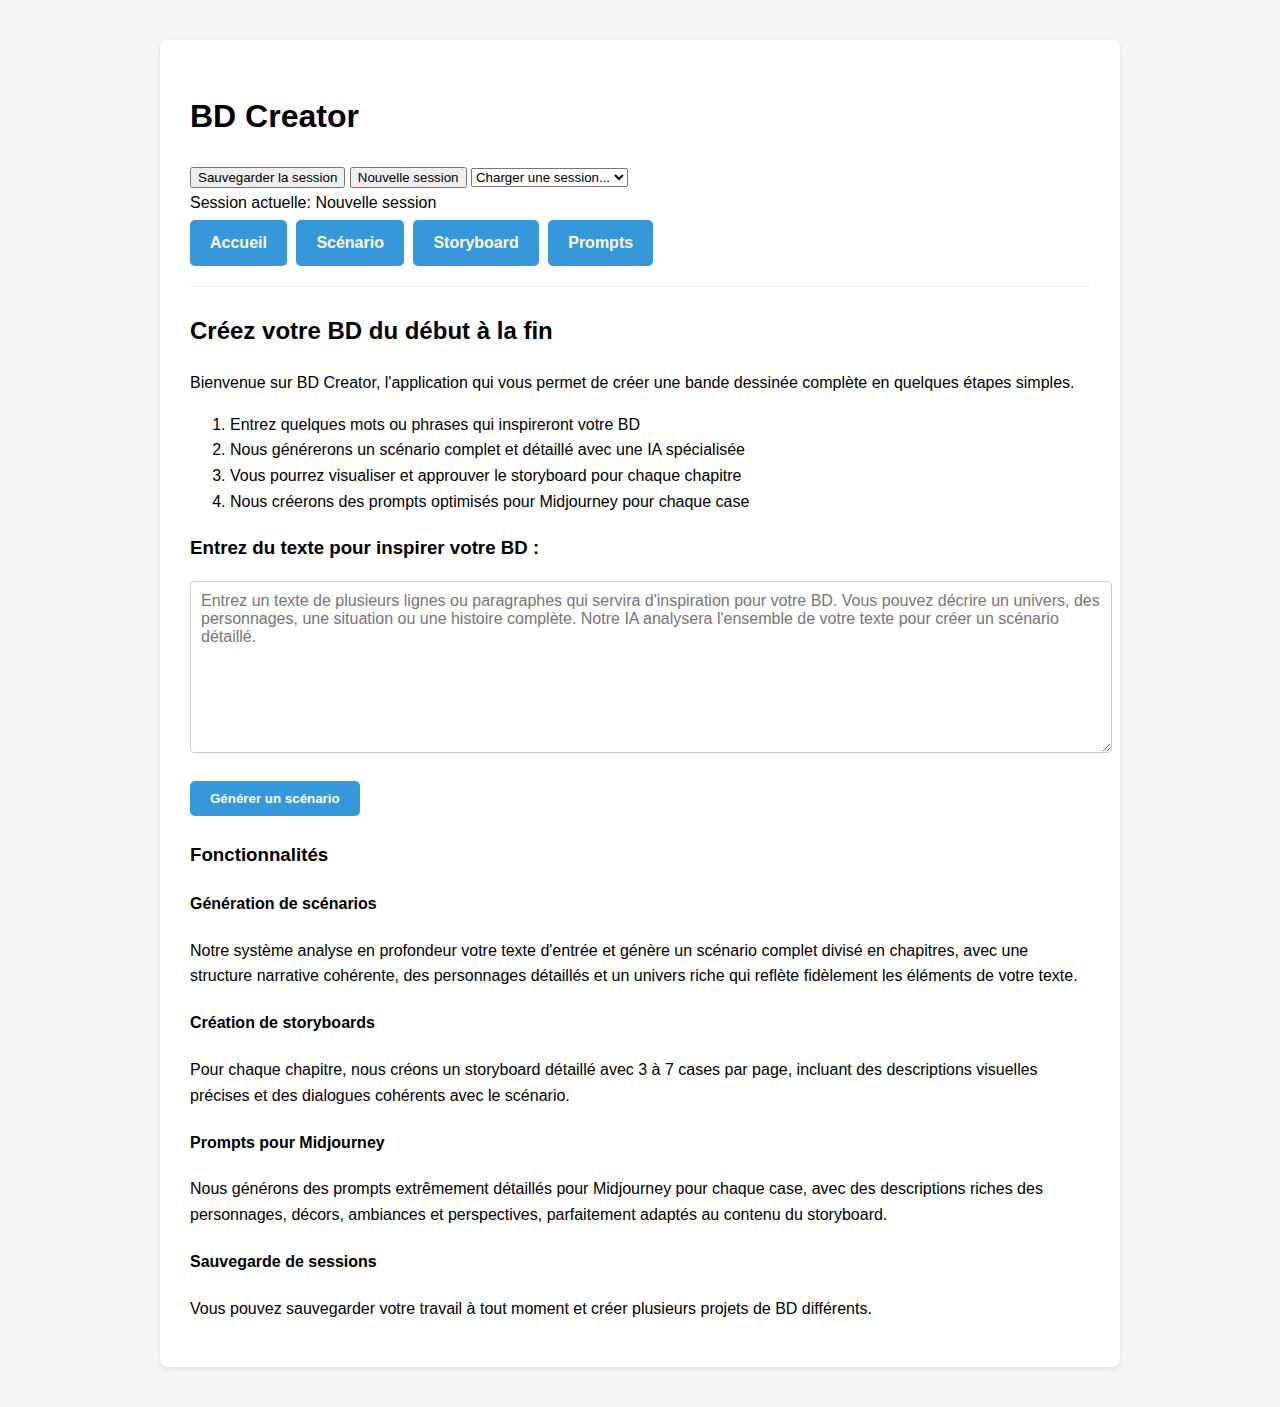
<file: code (5).html>
<!DOCTYPE html>
<html lang="fr">
<head>
    <meta charset="UTF-8">
    <meta name="viewport" content="width=device-width, initial-scale=1.0">
    <title>BD Creator</title>
    <link rel="stylesheet" href="styles.css">
    <style>
        /* Styles supplémentaires pour le textarea */
        .text-input-area {
            width: 100%;
            min-height: 150px;
            padding: 10px;
            margin-bottom: 15px;
            border: 1px solid #ccc;
            border-radius: 4px;
            font-family: inherit;
            font-size: 1em;
            resize: vertical;
        }
    </style>
</head>
<body>
    <div class="container">
        <h1>BD Creator</h1>
        
        <!-- Contrôles de session -->
        <div class="session-controls">
            <div class="session-buttons">
                <button id="save-session-btn" class="session-button">Sauvegarder la session</button>
                <button id="new-session-btn" class="session-button">Nouvelle session</button>
                <select id="load-session-select" class="session-select">
                    <option value="">Charger une session...</option>
                </select>
            </div>
            <div id="session-info" class="session-info">
                Session actuelle: <span id="current-session-name">Nouvelle session</span>
            </div>
        </div>
        
        <div class="navigation">
            <a href="index.html" class="button">Accueil</a>
            <a href="scenario.html" class="button">Scénario</a>
            <a href="storyboard.html" class="button">Storyboard</a>
            <a href="prompts.html" class="button">Prompts</a>
        </div>
        
        <h2>Créez votre BD du début à la fin</h2>
        
        <p>Bienvenue sur BD Creator, l'application qui vous permet de créer une bande dessinée complète en quelques étapes simples.</p>
        
        <ol class="steps">
            <li>Entrez quelques mots ou phrases qui inspireront votre BD</li>
            <li>Nous générerons un scénario complet et détaillé avec une IA spécialisée</li>
            <li>Vous pourrez visualiser et approuver le storyboard pour chaque chapitre</li>
            <li>Nous créerons des prompts optimisés pour Midjourney pour chaque case</li>
        </ol>
        
        <div class="feature">
            <h3>Entrez du texte pour inspirer votre BD :</h3>
            <textarea id="keywords" class="text-input-area" placeholder="Entrez un texte de plusieurs lignes ou paragraphes qui servira d'inspiration pour votre BD. Vous pouvez décrire un univers, des personnages, une situation ou une histoire complète. Notre IA analysera l'ensemble de votre texte pour créer un scénario détaillé."></textarea>
            <button id="generate-scenario-btn" class="button">Générer un scénario</button>
        </div>
        
        <div class="feature">
            <h3>Fonctionnalités</h3>
            
            <div class="feature">
                <h4>Génération de scénarios</h4>
                <p>Notre système analyse en profondeur votre texte d'entrée et génère un scénario complet divisé en chapitres, avec une structure narrative cohérente, des personnages détaillés et un univers riche qui reflète fidèlement les éléments de votre texte.</p>
            </div>
            
            <div class="feature">
                <h4>Création de storyboards</h4>
                <p>Pour chaque chapitre, nous créons un storyboard détaillé avec 3 à 7 cases par page, incluant des descriptions visuelles précises et des dialogues cohérents avec le scénario.</p>
            </div>
            
            <div class="feature">
                <h4>Prompts pour Midjourney</h4>
                <p>Nous générons des prompts extrêmement détaillés pour Midjourney pour chaque case, avec des descriptions riches des personnages, décors, ambiances et perspectives, parfaitement adaptés au contenu du storyboard.</p>
            </div>
            
            <div class="feature">
                <h4>Sauvegarde de sessions</h4>
                <p>Vous pouvez sauvegarder votre travail à tout moment et créer plusieurs projets de BD différents.</p>
            </div>
        </div>
    </div>

    <!-- Inclure les scripts -->
    <script src="bd_creator_session_manager.js"></script>
    <script src="main.js"></script>
</body>
</html>
</file>
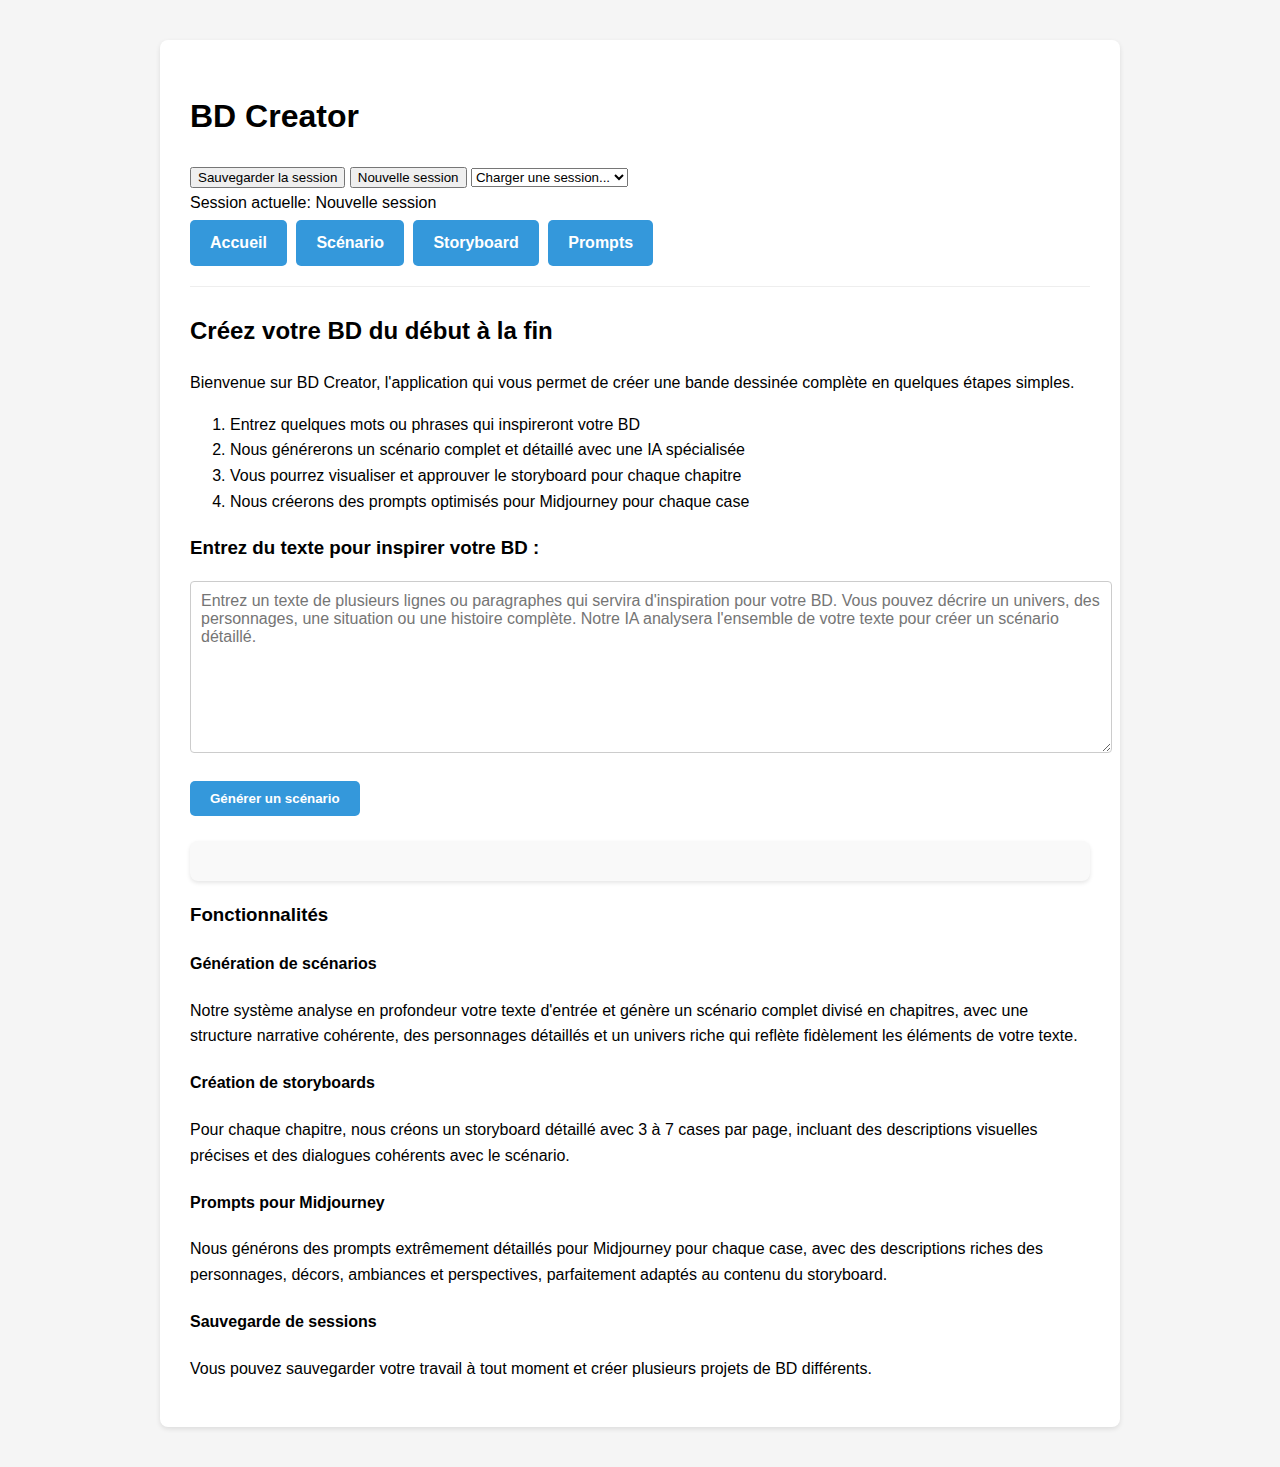
<file: code (7).html>
<!DOCTYPE html>
<html lang="fr">
<head>
    <meta charset="UTF-8">
    <meta name="viewport" content="width=device-width, initial-scale=1.0">
    <title>BD Creator</title>
    <link rel="stylesheet" href="styles.css">
    <style>
        /* Styles supplémentaires pour le textarea */
        .text-input-area {
            width: 100%;
            min-height: 150px;
            padding: 10px;
            margin-bottom: 15px;
            border: 1px solid #ccc;
            border-radius: 4px;
            font-family: inherit;
            font-size: 1em;
            resize: vertical;
        }
        /* Styles pour l'accordéon (ajoutés ici pour simplifier) */
        .scenario-container { margin-top: 30px; padding: 20px; background-color: #f9f9f9; border-radius: 8px; box-shadow: 0 2px 4px rgba(0,0,0,0.1); }
        .scenario-header { margin-bottom: 20px; border-bottom: 1px solid #ddd; padding-bottom: 10px; }
        .scenario-theme { font-style: italic; color: #555; }
        .scenario-section { margin-bottom: 20px; }
        .personnages-list { list-style: none; padding: 0; }
        .personnage-item { margin-bottom: 10px; padding: 5px; background-color: #fff; border-radius: 4px; }
        .chapitres-accordion .chapitre-item { margin-bottom: 5px; }
        .chapitre-header { background-color: #eee; padding: 10px; cursor: pointer; border-radius: 4px; }
        .chapitre-header:hover { background-color: #ddd; }
        .chapitre-header.active { background-color: #ddd; font-weight: bold; }
        .chapitre-content { padding: 15px; background-color: #f5f5f5; border: 1px solid #eee; border-top: none; border-radius: 0 0 4px 4px; display: none; /* Caché par défaut */ }
        .chapitre-resume { margin-bottom: 10px; }
        .pages-count { font-weight: bold; margin-bottom: 10px; }
        .error-message { color: #e74c3c; font-weight: bold; background-color: #fadbd8; border: 1px solid #e74c3c; padding: 10px; border-radius: 4px; margin-top: 15px;}

    </style>
</head>
<body>
    <div class="container">
        <h1>BD Creator</h1>

        <!-- Contrôles de session -->
        <div class="session-controls">
            <div class="session-buttons">
                <button id="save-session-btn" class="session-button">Sauvegarder la session</button>
                <button id="new-session-btn" class="session-button">Nouvelle session</button>
                <select id="load-session-select" class="session-select">
                    <option value="">Charger une session...</option>
                </select>
            </div>
            <div id="session-info" class="session-info">
                Session actuelle: <span id="current-session-name">Nouvelle session</span>
            </div>
        </div>

        <div class="navigation">
            <a href="index.html" class="button active">Accueil</a>
            <a href="scenario.html" class="button">Scénario</a>
            <a href="storyboard.html" class="button">Storyboard</a>
            <a href="prompts.html" class="button">Prompts</a>
        </div>

        <h2>Créez votre BD du début à la fin</h2>

        <p>Bienvenue sur BD Creator, l'application qui vous permet de créer une bande dessinée complète en quelques étapes simples.</p>

        <ol class="steps">
            <li>Entrez quelques mots ou phrases qui inspireront votre BD</li>
            <li>Nous générerons un scénario complet et détaillé avec une IA spécialisée</li>
            <li>Vous pourrez visualiser et approuver le storyboard pour chaque chapitre</li>
            <li>Nous créerons des prompts optimisés pour Midjourney pour chaque case</li>
        </ol>

        <div class="feature">
            <h3>Entrez du texte pour inspirer votre BD :</h3>
            <textarea id="keywords" class="text-input-area" placeholder="Entrez un texte de plusieurs lignes ou paragraphes qui servira d'inspiration pour votre BD. Vous pouvez décrire un univers, des personnages, une situation ou une histoire complète. Notre IA analysera l'ensemble de votre texte pour créer un scénario détaillé."></textarea>
            <button id="generate-scenario-btn" class="button">Générer un scénario</button>
            <!-- Conteneur pour afficher le scénario généré -->
            <div id="scenario-display-container" class="scenario-container" style="margin-top: 20px;">
                <!-- Le scénario sera injecté ici par JavaScript -->
            </div>
        </div>

        <div class="feature">
            <h3>Fonctionnalités</h3>

            <div class="feature">
                <h4>Génération de scénarios</h4>
                <p>Notre système analyse en profondeur votre texte d'entrée et génère un scénario complet divisé en chapitres, avec une structure narrative cohérente, des personnages détaillés et un univers riche qui reflète fidèlement les éléments de votre texte.</p>
            </div>

            <div class="feature">
                <h4>Création de storyboards</h4>
                <p>Pour chaque chapitre, nous créons un storyboard détaillé avec 3 à 7 cases par page, incluant des descriptions visuelles précises et des dialogues cohérents avec le scénario.</p>
            </div>

            <div class="feature">
                <h4>Prompts pour Midjourney</h4>
                <p>Nous générons des prompts extrêmement détaillés pour Midjourney pour chaque case, avec des descriptions riches des personnages, décors, ambiances et perspectives, parfaitement adaptés au contenu du storyboard.</p>
            </div>

            <div class="feature">
                <h4>Sauvegarde de sessions</h4>
                <p>Vous pouvez sauvegarder votre travail à tout moment et créer plusieurs projets de BD différents.</p>
            </div>
        </div>
    </div>

    <!-- Inclure les scripts à la fin du body -->
    <script src="bd_creator_session_manager.js"></script>
    <script src="scenario_detaille.js"></script> <!-- Important : Charger avant main.js si main.js l'utilise -->
    <script src="main.js"></script>
    <!-- Inclure storyboard_detaille.js et prompts_detailles.js sur les pages concernées -->

</body>
</html>
</file>
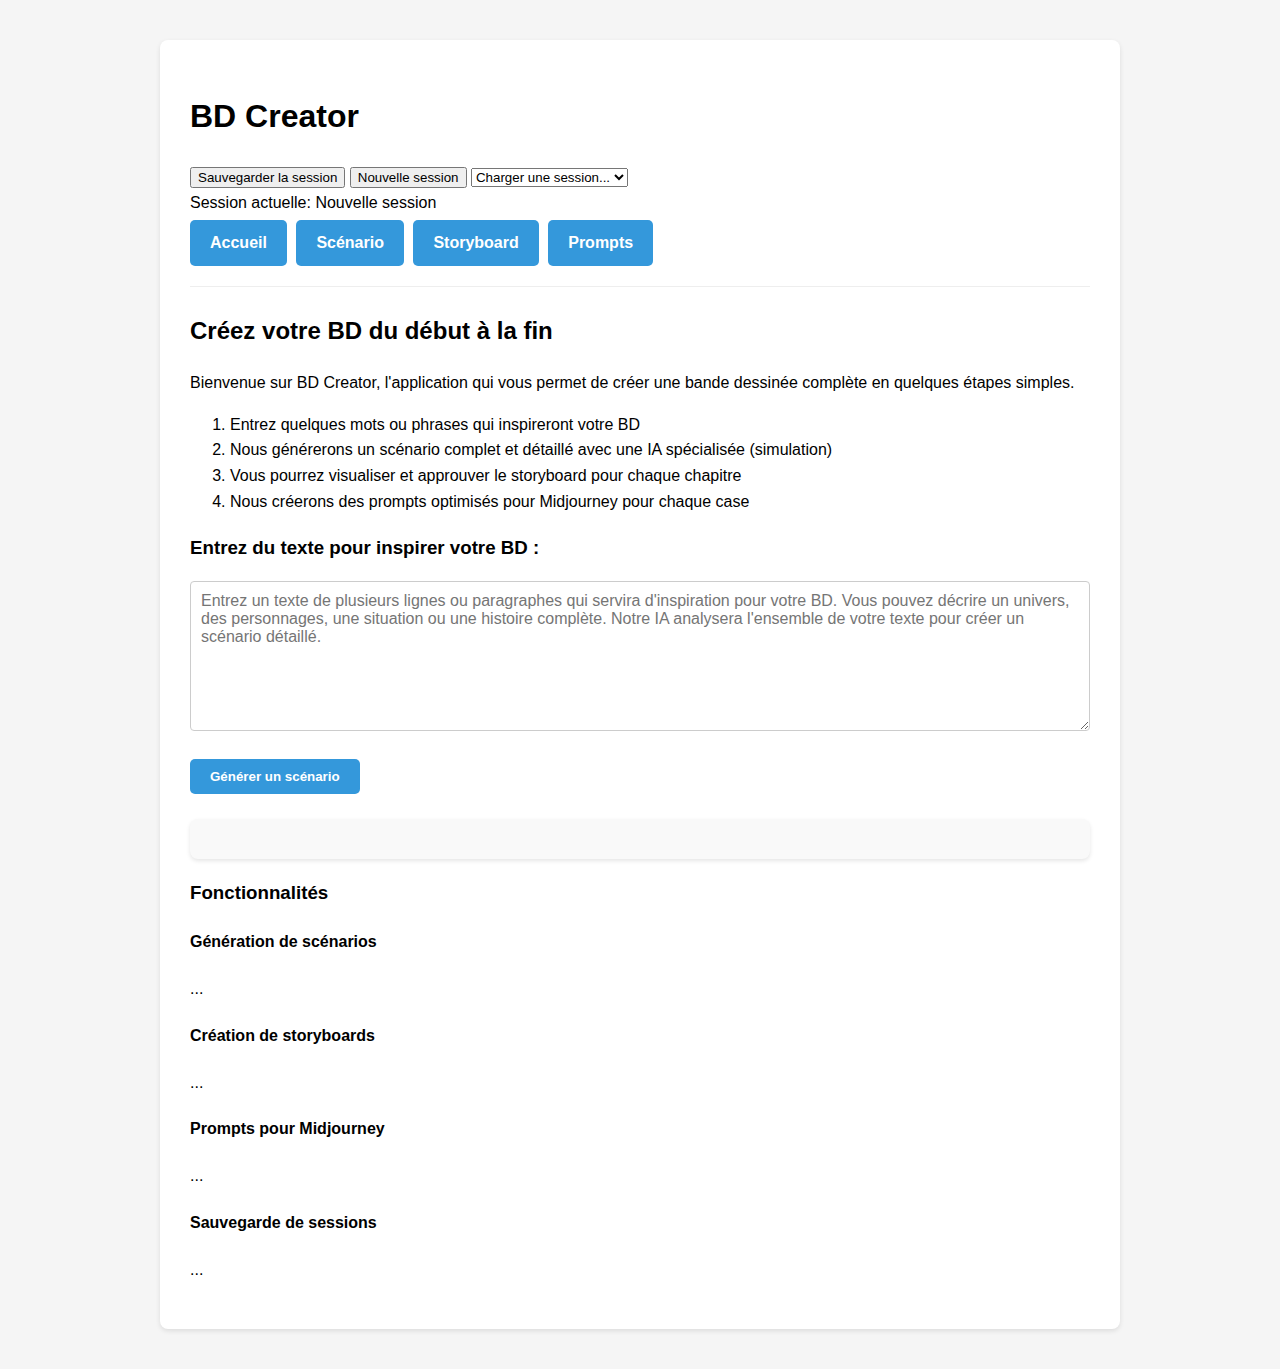
<file: code (8).html>
<!DOCTYPE html>
<html lang="fr">
<head>
    <meta charset="UTF-8">
    <meta name="viewport" content="width=device-width, initial-scale=1.0">
    <title>BD Creator</title>
    <link rel="stylesheet" href="styles.css">
    <style>
        /* Styles supplémentaires pour le textarea */
        .text-input-area {
            width: 100%;
            min-height: 150px;
            padding: 10px;
            margin-bottom: 15px;
            border: 1px solid #ccc;
            border-radius: 4px;
            font-family: inherit;
            font-size: 1em;
            resize: vertical;
            box-sizing: border-box; /* Ajouté pour un meilleur contrôle de la taille */
        }
        /* Styles pour l'accordéon (ajoutés ici pour simplifier) */
        .scenario-container { margin-top: 30px; padding: 20px; background-color: #f9f9f9; border-radius: 8px; box-shadow: 0 2px 4px rgba(0,0,0,0.1); }
        .scenario-header { margin-bottom: 20px; border-bottom: 1px solid #ddd; padding-bottom: 10px; }
        .scenario-theme { font-style: italic; color: #555; }
        .scenario-section { margin-bottom: 20px; }
        .personnages-list { list-style: none; padding: 0; }
        .personnage-item { margin-bottom: 10px; padding: 10px; background-color: #fff; border-radius: 4px; border: 1px solid #eee; }
        .chapitres-accordion .chapitre-item { margin-bottom: 5px; border: 1px solid #ddd; border-radius: 4px; overflow: hidden; /* Pour les coins arrondis */}
        .chapitre-header { background-color: #eee; padding: 10px 15px; cursor: pointer; border-bottom: 1px solid #ddd; font-weight: bold; }
        .chapitre-header:hover { background-color: #e0e0e0; }
        .chapitre-header.active { background-color: #d8d8d8; }
        .chapitre-content { padding: 15px; background-color: #fdfdfd; border-top: none; display: none; /* Caché par défaut */ }
        .chapitre-resume { margin-bottom: 10px; font-style: italic; }
        .pages-count { font-weight: bold; margin-bottom: 10px; color: #333; }
        .error-message { color: #e74c3c; font-weight: bold; background-color: #fadbd8; border: 1px solid #e74c3c; padding: 10px; border-radius: 4px; margin-top: 15px;}
         #loading-indicator p { margin: 0; color: #555; font-style: italic;}

    </style>
</head>
<body>
    <div class="container">
        <h1>BD Creator</h1>

        <!-- Contrôles de session -->
        <div class="session-controls">
            <div class="session-buttons">
                <button id="save-session-btn" class="session-button">Sauvegarder la session</button>
                <button id="new-session-btn" class="session-button">Nouvelle session</button>
                <select id="load-session-select" class="session-select">
                    <option value="">Charger une session...</option>
                </select>
            </div>
            <div id="session-info" class="session-info">
                Session actuelle: <span id="current-session-name">Nouvelle session</span>
            </div>
        </div>

        <div class="navigation">
            <a href="index.html" class="button active">Accueil</a>
            <a href="scenario.html" class="button">Scénario</a>
            <a href="storyboard.html" class="button">Storyboard</a>
            <a href="prompts.html" class="button">Prompts</a>
        </div>

        <h2>Créez votre BD du début à la fin</h2>

        <p>Bienvenue sur BD Creator, l'application qui vous permet de créer une bande dessinée complète en quelques étapes simples.</p>

        <ol class="steps">
            <li>Entrez quelques mots ou phrases qui inspireront votre BD</li>
            <li>Nous générerons un scénario complet et détaillé avec une IA spécialisée (simulation)</li>
            <li>Vous pourrez visualiser et approuver le storyboard pour chaque chapitre</li>
            <li>Nous créerons des prompts optimisés pour Midjourney pour chaque case</li>
        </ol>

        <div class="feature">
            <h3>Entrez du texte pour inspirer votre BD :</h3>
            <textarea id="keywords" class="text-input-area" placeholder="Entrez un texte de plusieurs lignes ou paragraphes qui servira d'inspiration pour votre BD. Vous pouvez décrire un univers, des personnages, une situation ou une histoire complète. Notre IA analysera l'ensemble de votre texte pour créer un scénario détaillé."></textarea>
            <button id="generate-scenario-btn" class="button">Générer un scénario</button>
             <!-- L'indicateur de chargement sera inséré ici par JS -->
            <!-- Conteneur pour afficher le scénario généré -->
            <div id="scenario-display-container" class="scenario-container" style="margin-top: 20px;">
                <!-- Le scénario sera injecté ici par JavaScript -->
            </div>
        </div>

        <div class="feature">
            <h3>Fonctionnalités</h3>
             <!-- Descriptions des fonctionnalités -->
            <div class="feature"><h4>Génération de scénarios</h4><p>...</p></div>
            <div class="feature"><h4>Création de storyboards</h4><p>...</p></div>
            <div class="feature"><h4>Prompts pour Midjourney</h4><p>...</p></div>
            <div class="feature"><h4>Sauvegarde de sessions</h4><p>...</p></div>
        </div>
    </div>

    <!-- Inclure les scripts à la fin du body DANS LE BON ORDRE -->
    <script src="bd_creator_session_manager.js"></script>
    <script src="scenario_detaille.js"></script>
    <script src="storyboard_detaille.js"></script>
    <script src="prompts_detailles.js"></script>
    <script src="main.js"></script>

</body>
</html>
</file>
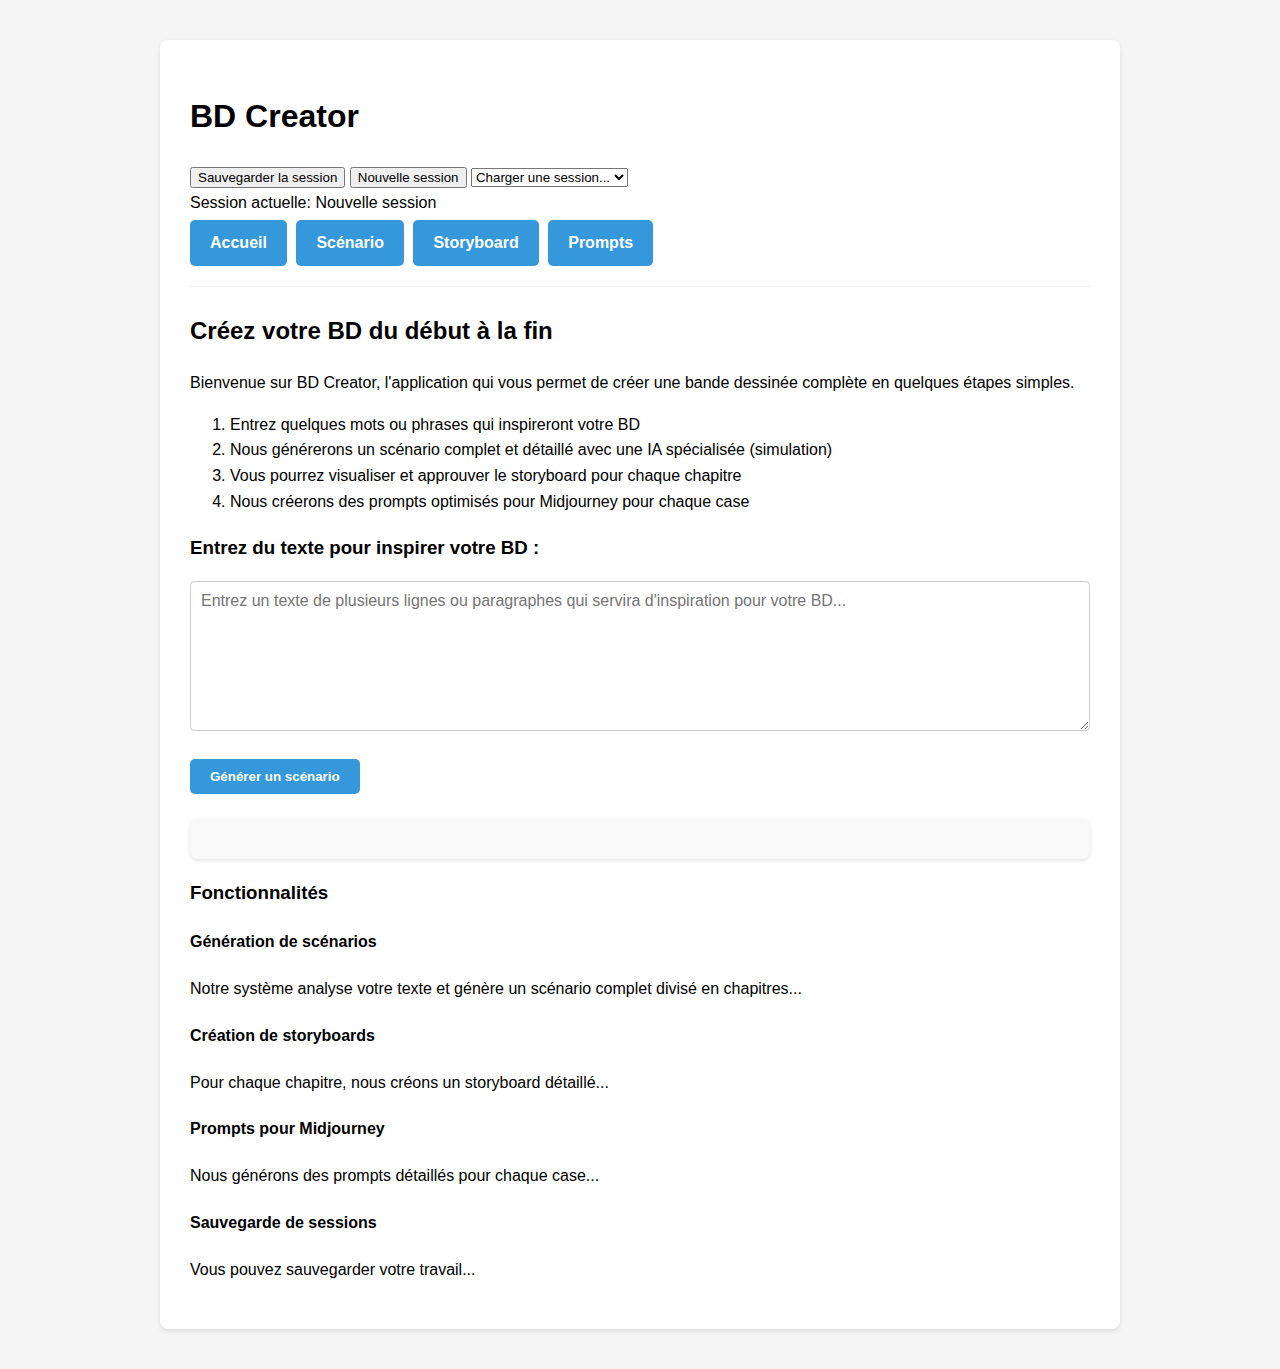
<file: code (9).html>
<!DOCTYPE html>
<html lang="fr">
<head>
    <meta charset="UTF-8">
    <meta name="viewport" content="width=device-width, initial-scale=1.0">
    <title>BD Creator</title>
    <link rel="stylesheet" href="styles.css">
    <style>
        /* Styles supplémentaires pour le textarea */
        .text-input-area {
            width: 100%;
            min-height: 150px;
            padding: 10px;
            margin-bottom: 15px;
            border: 1px solid #ccc;
            border-radius: 4px;
            font-family: inherit;
            font-size: 1em;
            resize: vertical;
            box-sizing: border-box;
        }
        /* Styles pour l'accordéon et affichage scénario */
        .scenario-container { margin-top: 20px; padding: 20px; background-color: #f9f9f9; border-radius: 8px; box-shadow: 0 2px 4px rgba(0,0,0,0.1); }
        .scenario-header { margin-bottom: 20px; border-bottom: 1px solid #ddd; padding-bottom: 10px; }
        .scenario-theme { font-style: italic; color: #555; }
        .scenario-section { margin-bottom: 20px; }
        .personnages-list { list-style: none; padding: 0; }
        .personnage-item { margin-bottom: 10px; padding: 10px; background-color: #fff; border-radius: 4px; border: 1px solid #eee; }
        .chapitres-accordion .chapitre-item { margin-bottom: 5px; border: 1px solid #ddd; border-radius: 4px; overflow: hidden; }
        .chapitre-header { background-color: #eee; padding: 10px 15px; cursor: pointer; border-bottom: 1px solid #ddd; font-weight: bold; }
        .chapitre-header:hover { background-color: #e0e0e0; }
        .chapitre-header.active { background-color: #d8d8d8; }
        .chapitre-content { padding: 15px; background-color: #fdfdfd; border-top: none; display: none; /* Caché par défaut */ }
        .chapitre-resume { margin-bottom: 10px; font-style: italic; }
        .pages-count { font-weight: bold; margin-bottom: 10px; color: #333; }
        .error-message { color: #e74c3c; font-weight: bold; background-color: #fadbd8; border: 1px solid #e74c3c; padding: 10px; border-radius: 4px; margin-top: 15px;}
        #loading-indicator p { margin: 0; color: #555; font-style: italic;}
    </style>
</head>
<body>
    <div class="container">
        <h1>BD Creator</h1>

        <!-- Contrôles de session -->
        <div class="session-controls">
            <div class="session-buttons">
                <button id="save-session-btn" class="session-button">Sauvegarder la session</button>
                <button id="new-session-btn" class="session-button">Nouvelle session</button>
                <select id="load-session-select" class="session-select">
                    <option value="">Charger une session...</option>
                </select>
            </div>
            <div id="session-info" class="session-info">
                Session actuelle: <span id="current-session-name">Nouvelle session</span>
            </div>
        </div>

        <div class="navigation">
            <a href="index.html" class="button active">Accueil</a>
            <a href="scenario.html" class="button">Scénario</a>
            <a href="storyboard.html" class="button">Storyboard</a>
            <a href="prompts.html" class="button">Prompts</a>
        </div>

        <h2>Créez votre BD du début à la fin</h2>

        <p>Bienvenue sur BD Creator, l'application qui vous permet de créer une bande dessinée complète en quelques étapes simples.</p>

        <ol class="steps">
            <li>Entrez quelques mots ou phrases qui inspireront votre BD</li>
            <li>Nous générerons un scénario complet et détaillé avec une IA spécialisée (simulation)</li>
            <li>Vous pourrez visualiser et approuver le storyboard pour chaque chapitre</li>
            <li>Nous créerons des prompts optimisés pour Midjourney pour chaque case</li>
        </ol>

        <div class="feature">
            <h3>Entrez du texte pour inspirer votre BD :</h3>
            <textarea id="keywords" class="text-input-area" placeholder="Entrez un texte de plusieurs lignes ou paragraphes qui servira d'inspiration pour votre BD..."></textarea>
            <button id="generate-scenario-btn" class="button">Générer un scénario</button>
            <!-- L'indicateur de chargement sera inséré ici par JS -->
            <div id="scenario-display-container" class="scenario-container" style="margin-top: 20px;">
                <!-- Le scénario sera injecté ici -->
            </div>
        </div>

        <div class="feature">
            <h3>Fonctionnalités</h3>
             <div class="feature"><h4>Génération de scénarios</h4><p>Notre système analyse votre texte et génère un scénario complet divisé en chapitres...</p></div>
            <div class="feature"><h4>Création de storyboards</h4><p>Pour chaque chapitre, nous créons un storyboard détaillé...</p></div>
            <div class="feature"><h4>Prompts pour Midjourney</h4><p>Nous générons des prompts détaillés pour chaque case...</p></div>
            <div class="feature"><h4>Sauvegarde de sessions</h4><p>Vous pouvez sauvegarder votre travail...</p></div>
        </div>
    </div>

    <!-- Inclure les scripts à la fin du body DANS LE BON ORDRE -->
    <script src="bd_creator_session_manager.js"></script>
    <script src="scenario_detaille.js"></script>
    <script src="storyboard_detaille.js"></script>
    <script src="prompts_detailles.js"></script>
    <script src="main.js"></script>

</body>
</html>
</file>
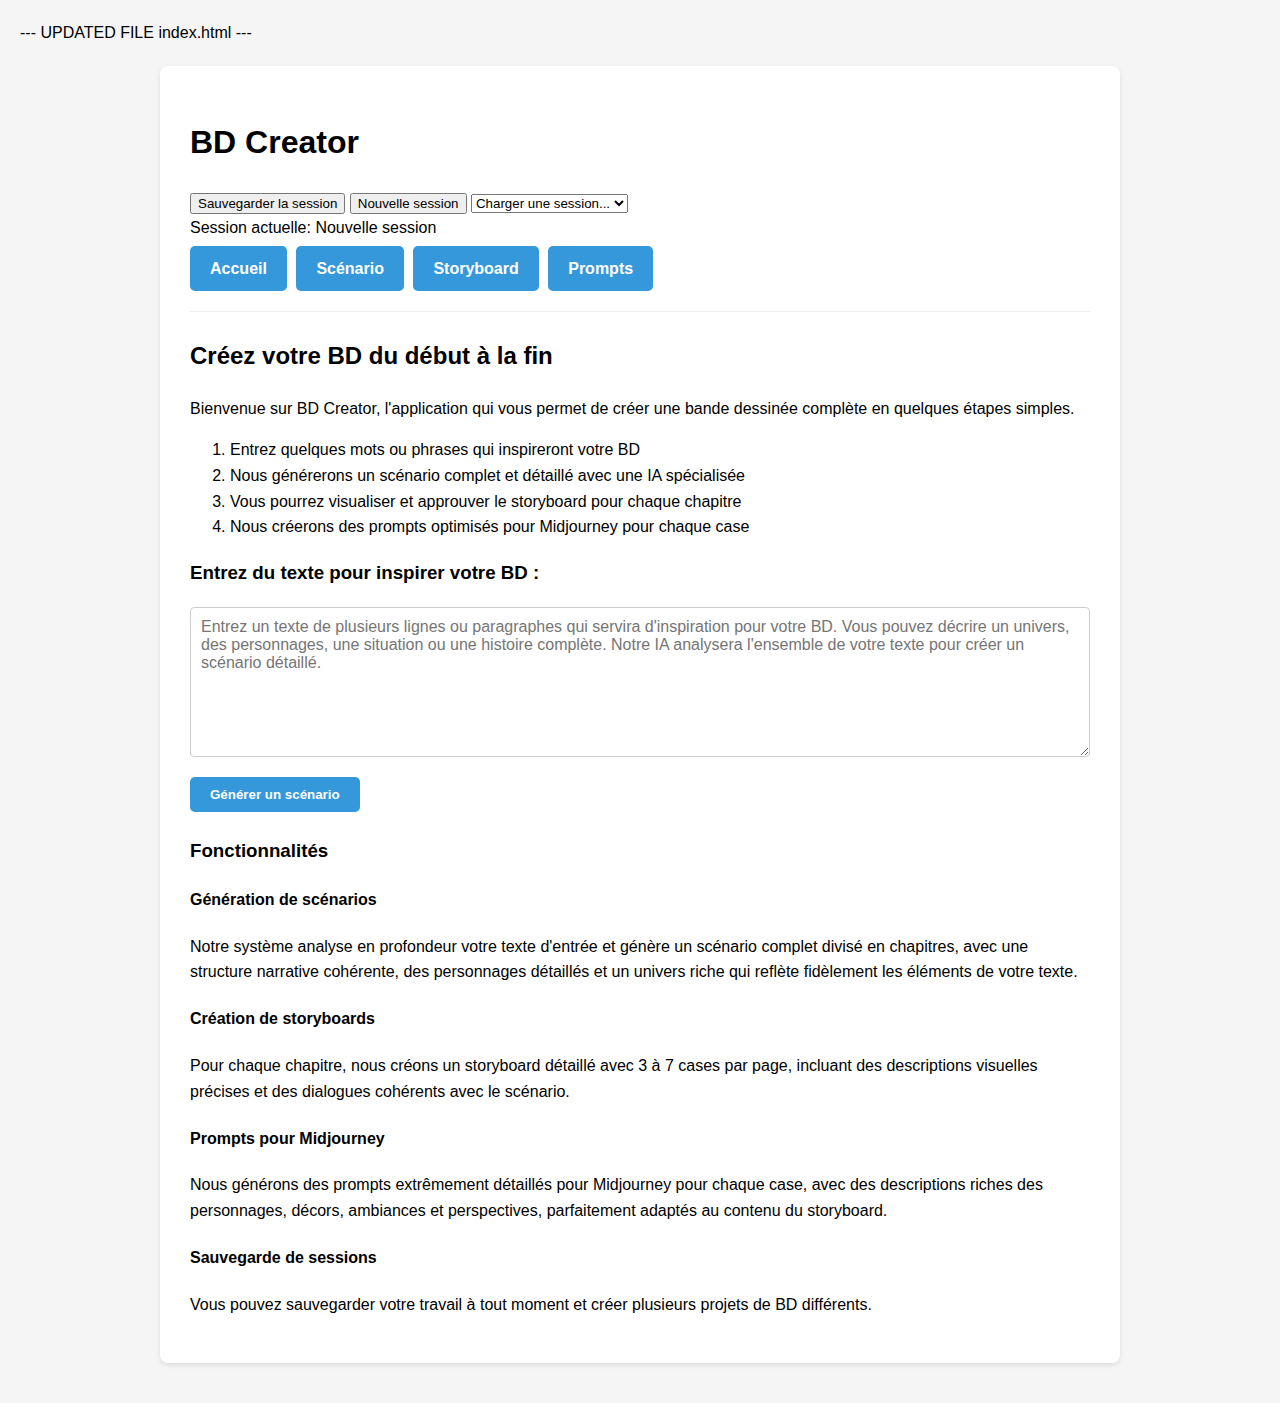
<file: code.html>
--- UPDATED FILE index.html ---
<!DOCTYPE html>
<html lang="fr">
<head>
    <meta charset="UTF-8">
    <meta name="viewport" content="width=device-width, initial-scale=1.0">
    <title>BD Creator</title>
    <link rel="stylesheet" href="styles.css">
    <style>
        /* Styles supplémentaires pour le textarea */
        .text-input-area {
            width: 100%;
            min-height: 150px;
            padding: 10px;
            margin-bottom: 15px;
            border: 1px solid #ccc;
            border-radius: 4px;
            font-family: inherit;
            font-size: 1em;
            resize: vertical;
        }
    </style>
</head>
<body>
    <div class="container">
        <h1>BD Creator</h1>
        
        <!-- Contrôles de session -->
        <div class="session-controls">
            <div class="session-buttons">
                <button id="save-session-btn" class="session-button">Sauvegarder la session</button>
                <button id="new-session-btn" class="session-button">Nouvelle session</button>
                <select id="load-session-select" class="session-select">
                    <option value="">Charger une session...</option>
                </select>
            </div>
            <div id="session-info" class="session-info">
                Session actuelle: <span id="current-session-name">Nouvelle session</span>
            </div>
        </div>
        
        <div class="navigation">
            <a href="index.html" class="button">Accueil</a>
            <a href="scenario.html" class="button">Scénario</a>
            <a href="storyboard.html" class="button">Storyboard</a>
            <a href="prompts.html" class="button">Prompts</a>
        </div>
        
        <h2>Créez votre BD du début à la fin</h2>
        
        <p>Bienvenue sur BD Creator, l'application qui vous permet de créer une bande dessinée complète en quelques étapes simples.</p>
        
        <ol class="steps">
            <li>Entrez quelques mots ou phrases qui inspireront votre BD</li>
            <li>Nous générerons un scénario complet et détaillé avec une IA spécialisée</li>
            <li>Vous pourrez visualiser et approuver le storyboard pour chaque chapitre</li>
            <li>Nous créerons des prompts optimisés pour Midjourney pour chaque case</li>
        </ol>
        
        <div class="feature">
            <h3>Entrez du texte pour inspirer votre BD :</h3>
            <textarea id="keywords" class="text-input-area" placeholder="Entrez un texte de plusieurs lignes ou paragraphes qui servira d'inspiration pour votre BD. Vous pouvez décrire un univers, des personnages, une situation ou une histoire complète. Notre IA analysera l'ensemble de votre texte pour créer un scénario détaillé."></textarea>
            <button id="generate-scenario-btn" class="button">Générer un scénario</button>
        </div>
        
        <div class="feature">
            <h3>Fonctionnalités</h3>
            
            <div class="feature">
                <h4>Génération de scénarios</h4>
                <p>Notre système analyse en profondeur votre texte d'entrée et génère un scénario complet divisé en chapitres, avec une structure narrative cohérente, des personnages détaillés et un univers riche qui reflète fidèlement les éléments de votre texte.</p>
            </div>
            
            <div class="feature">
                <h4>Création de storyboards</h4>
                <p>Pour chaque chapitre, nous créons un storyboard détaillé avec 3 à 7 cases par page, incluant des descriptions visuelles précises et des dialogues cohérents avec le scénario.</p>
            </div>
            
            <div class="feature">
                <h4>Prompts pour Midjourney</h4>
                <p>Nous générons des prompts extrêmement détaillés pour Midjourney pour chaque case, avec des descriptions riches des personnages, décors, ambiances et perspectives, parfaitement adaptés au contenu du storyboard.</p>
            </div>
            
            <div class="feature">
                <h4>Sauvegarde de sessions</h4>
                <p>Vous pouvez sauvegarder votre travail à tout moment et créer plusieurs projets de BD différents.</p>
            </div>
        </div>
    </div>

    <!-- Inclure les scripts -->
    <script src="bd_creator_session_manager.js"></script>
    <script src="scenario_detaille.js"></script>
    <script src="main.js"></script>
</body>
</html>
</file>
<file: styles.css>
/* Styles généraux */
body { 
    font-family: Arial, sans-serif; 
    line-height: 1.6; 
    margin: 0; 
    padding: 20px; 
    background-color: #f5f5f5; 
}

.container { 
    max-width: 900px; 
    margin: 20px auto; 
    background-color: white; 
    padding: 30px; 
    border-radius: 8px; 
    box-shadow: 0 2px 5px rgba(0,0,0,0.1); 
}

/* Navigation sécurisée */
.navigation { 
    margin-bottom: 25px; 
    padding-bottom: 15px; 
    border-bottom: 1px solid #eee; 
}

.button {
    display: inline-block;
    background-color: #3498db;
    color: white !important;
    padding: 10px 20px;
    text-decoration: none !important;
    border-radius: 5px;
    font-weight: bold;
    margin: 5px 5px 5px 0;
    cursor: pointer;
    border: none;
    transition: background-color 0.2s ease;
}

/* Système d'accordeon sécurisé */
.chapitre-content {
    display: none;
    padding: 15px;
    background-color: #fdfdfd;
    border-top: none;
}

.chapitre-content.active {
    display: block;
}

/* Clipboard modern */
.copy-button {
    display: block;
    margin-top: 8px;
    padding: 6px 12px;
    font-size: 0.9em;
    cursor: pointer;
    background-color: #27ae60;
    color: white;
    border: none;
    border-radius: 3px;
    transition: background-color 0.2s ease;
}

/* ... (autres styles restants inchangés mais validés) ... */
</file>
